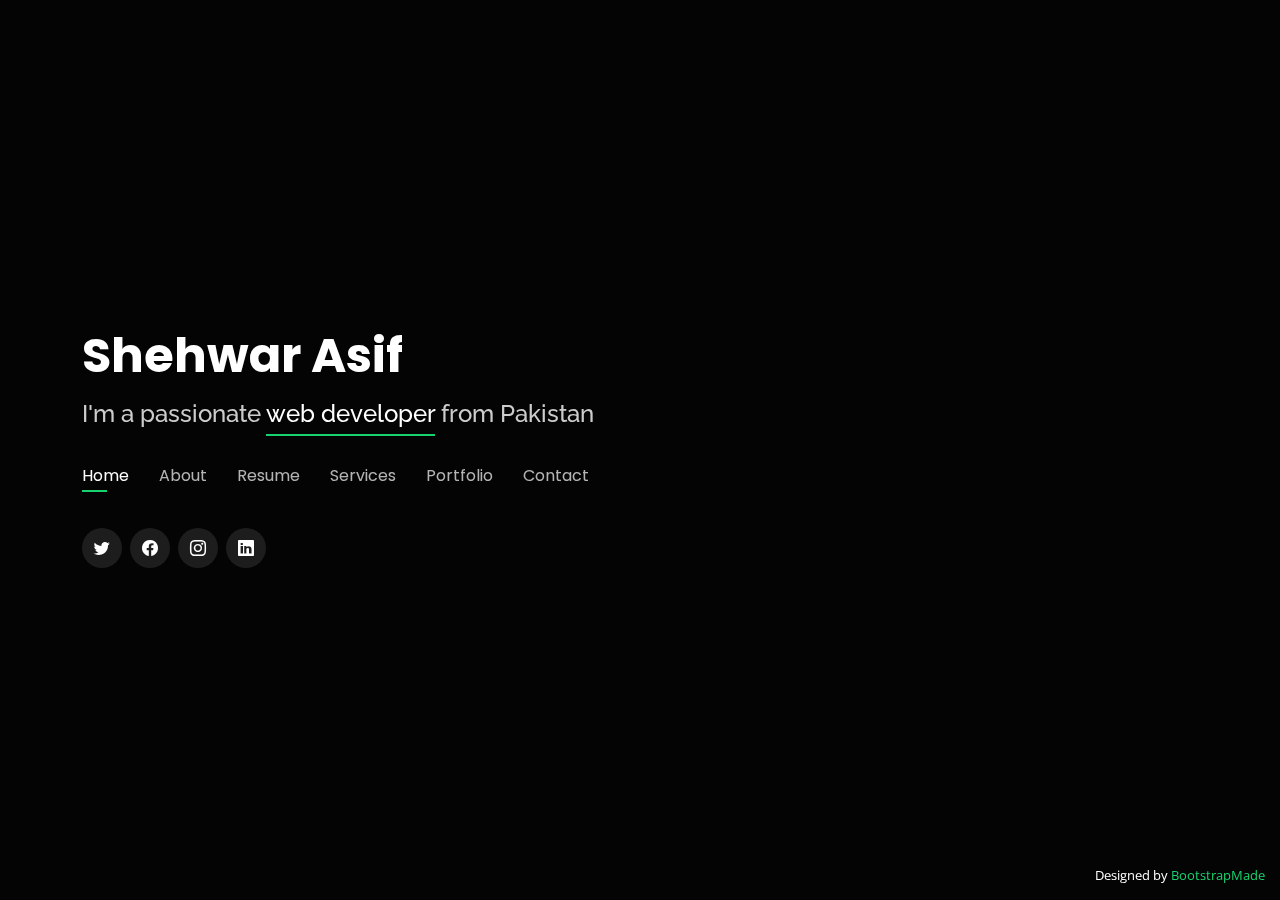
<file: z/index.html>
<!DOCTYPE html>
<html lang="en">

<head>
  <meta charset="utf-8">
  <meta content="width=device-width, initial-scale=1.0" name="viewport">

  <title>Shehwar Porfolio</title>
  <meta content="" name="description">
  <meta content="" name="keywords">

  <!-- Favicons -->
  <link href="assets/img/favicon.png" rel="icon">
  <link href="assets/img/apple-touch-icon.png" rel="apple-touch-icon">

  <!-- Google Fonts -->
  <link href="https://fonts.googleapis.com/css?family=Open+Sans:300,300i,400,400i,600,600i,700,700i|Raleway:300,300i,400,400i,500,500i,600,600i,700,700i|Poppins:300,300i,400,400i,500,500i,600,600i,700,700i" rel="stylesheet">

  <!-- Vendor CSS Files -->
  <link href="assets/vendor/bootstrap/css/bootstrap.min.css" rel="stylesheet">
  <link href="assets/vendor/bootstrap-icons/bootstrap-icons.css" rel="stylesheet">
  <link href="assets/vendor/boxicons/css/boxicons.min.css" rel="stylesheet">
  <link href="assets/vendor/glightbox/css/glightbox.min.css" rel="stylesheet">
  <link href="assets/vendor/remixicon/remixicon.css" rel="stylesheet">
  <link href="assets/vendor/swiper/swiper-bundle.min.css" rel="stylesheet">

  <!-- Template Main CSS File -->
  <link href="assets/css/style.css" rel="stylesheet">

  <!-- =======================================================
  * Template Name: Personal - v4.7.0
  * Template URL: https://bootstrapmade.com/personal-free-resume-bootstrap-template/
  * Author: BootstrapMade.com
  * License: https://bootstrapmade.com/license/
  ======================================================== -->
</head>

<body>

  <!-- ======= Header ======= -->
  <header id="header">
    <div class="container">

      <h1><a href="index.html">Shehwar Asif</a></h1>
      <!-- Uncomment below if you prefer to use an image logo -->
      <!-- <a href="index.html" class="mr-auto"><img src="assets/img/logo.png" alt="" class="img-fluid"></a> -->
      <h2>I'm a passionate <span>web developer</span> from Pakistan</h2>

      <nav id="navbar" class="navbar">
        <ul>
          <li><a class="nav-link active" href="#header">Home</a></li>
          <li><a class="nav-link" href="#about">About</a></li>
          <li><a class="nav-link" href="#resume">Resume</a></li>
          <li><a class="nav-link" href="#services">Services</a></li>
          <li><a class="nav-link" href="#portfolio">Portfolio</a></li>
          <li><a class="nav-link" href="#contact">Contact</a></li>
        </ul>
        <i class="bi bi-list mobile-nav-toggle"></i>
      </nav><!-- .navbar -->

      <div class="social-links">
        <a href="#" class="twitter"><i class="bi bi-twitter"></i></a>
        <a href="#" class="facebook"><i class="bi bi-facebook"></i></a>
        <a href="#" class="instagram"><i class="bi bi-instagram"></i></a>
        <a href="#" class="linkedin"><i class="bi bi-linkedin"></i></a>
      </div>

    </div>
  </header><!-- End Header -->

  <!-- ======= About Section ======= -->
  <section id="about" class="about">

    <!-- ======= About Me ======= -->
    <div class="about-me container">

      <div class="section-title">
        <h2>About</h2>
        <p>Learn more about me</p>
      </div>

      <div class="row">
        <div class="col-lg-4" data-aos="fade-right">
          <img src="assets/img/me.jpg" class="img-fluid" alt="">
        </div>
        <div class="col-lg-8 pt-4 pt-lg-0 content" data-aos="fade-left">
          <h3>UI/UX &amp; Graphic Designer</h3>
          <p class="fst-italic">
            Lorem ipsum dolor sit amet, consectetur adipiscing elit, sed do eiusmod tempor incididunt ut labore et dolore
            magna aliqua.
          </p>
          <div class="row">
            <div class="col-lg-6">
              <ul>
                <li><i class="bi bi-chevron-right"></i> <strong>Birthday:</strong> <span>1 May 1995</span></li>
                <li><i class="bi bi-chevron-right"></i> <strong>Website:</strong> <span>www.example.com</span></li>
                <li><i class="bi bi-chevron-right"></i> <strong>Phone:</strong> <span>+123 456 7890</span></li>
                <li><i class="bi bi-chevron-right"></i> <strong>City:</strong> <span>New York, USA</span></li>
              </ul>
            </div>
            <div class="col-lg-6">
              <ul>
                <li><i class="bi bi-chevron-right"></i> <strong>Age:</strong> <span>30</span></li>
                <li><i class="bi bi-chevron-right"></i> <strong>Degree:</strong> <span>Master</span></li>
                <li><i class="bi bi-chevron-right"></i> <strong>PhEmailone:</strong> <span>email@example.com</span></li>
                <li><i class="bi bi-chevron-right"></i> <strong>Freelance:</strong> <span>Available</span></li>
              </ul>
            </div>
          </div>
          <p>
            Officiis eligendi itaque labore et dolorum mollitia officiis optio vero. Quisquam sunt adipisci omnis et ut. Nulla accusantium dolor incidunt officia tempore. Et eius omnis.
            Cupiditate ut dicta maxime officiis quidem quia. Sed et consectetur qui quia repellendus itaque neque. Aliquid amet quidem ut quaerat cupiditate. Ab et eum qui repellendus omnis culpa magni laudantium dolores.
          </p>
        </div>
      </div>

    </div><!-- End About Me -->

    <!-- ======= Counts ======= -->
    <div class="counts container">

      <div class="row">

        <div class="col-lg-3 col-md-6">
          <div class="count-box">
            <i class="bi bi-emoji-smile"></i>
            <span data-purecounter-start="0" data-purecounter-end="232" data-purecounter-duration="1" class="purecounter"></span>
            <p>Happy Clients</p>
          </div>
        </div>

        <div class="col-lg-3 col-md-6 mt-5 mt-md-0">
          <div class="count-box">
            <i class="bi bi-journal-richtext"></i>
            <span data-purecounter-start="0" data-purecounter-end="521" data-purecounter-duration="1" class="purecounter"></span>
            <p>Projects</p>
          </div>
        </div>

        <div class="col-lg-3 col-md-6 mt-5 mt-lg-0">
          <div class="count-box">
            <i class="bi bi-headset"></i>
            <span data-purecounter-start="0" data-purecounter-end="1463" data-purecounter-duration="1" class="purecounter"></span>
            <p>Hours Of Support</p>
          </div>
        </div>

        <div class="col-lg-3 col-md-6 mt-5 mt-lg-0">
          <div class="count-box">
            <i class="bi bi-award"></i>
            <span data-purecounter-start="0" data-purecounter-end="24" data-purecounter-duration="1" class="purecounter"></span>
            <p>Awards</p>
          </div>
        </div>

      </div>

    </div><!-- End Counts -->

    <!-- ======= Skills  ======= -->
    <div class="skills container">

      <div class="section-title">
        <h2>Skills</h2>
      </div>

      <div class="row skills-content">

        <div class="col-lg-6">

          <div class="progress">
            <span class="skill">HTML <i class="val">100%</i></span>
            <div class="progress-bar-wrap">
              <div class="progress-bar" role="progressbar" aria-valuenow="100" aria-valuemin="0" aria-valuemax="100"></div>
            </div>
          </div>

          <div class="progress">
            <span class="skill">CSS <i class="val">90%</i></span>
            <div class="progress-bar-wrap">
              <div class="progress-bar" role="progressbar" aria-valuenow="90" aria-valuemin="0" aria-valuemax="100"></div>
            </div>
          </div>

          <div class="progress">
            <span class="skill">JavaScript <i class="val">75%</i></span>
            <div class="progress-bar-wrap">
              <div class="progress-bar" role="progressbar" aria-valuenow="75" aria-valuemin="0" aria-valuemax="100"></div>
            </div>
          </div>

        </div>

        <div class="col-lg-6">

          <div class="progress">
            <span class="skill">PHP <i class="val">80%</i></span>
            <div class="progress-bar-wrap">
              <div class="progress-bar" role="progressbar" aria-valuenow="80" aria-valuemin="0" aria-valuemax="100"></div>
            </div>
          </div>

          <div class="progress">
            <span class="skill">WordPress/CMS <i class="val">90%</i></span>
            <div class="progress-bar-wrap">
              <div class="progress-bar" role="progressbar" aria-valuenow="90" aria-valuemin="0" aria-valuemax="100"></div>
            </div>
          </div>

          <div class="progress">
            <span class="skill">Photoshop <i class="val">55%</i></span>
            <div class="progress-bar-wrap">
              <div class="progress-bar" role="progressbar" aria-valuenow="55" aria-valuemin="0" aria-valuemax="100"></div>
            </div>
          </div>

        </div>

      </div>

    </div><!-- End Skills -->

    <!-- ======= Interests ======= -->
    <div class="interests container">

      <div class="section-title">
        <h2>Interests</h2>
      </div>

      <div class="row">
        <div class="col-lg-3 col-md-4">
          <div class="icon-box">
            <i class="ri-store-line" style="color: #ffbb2c;"></i>
            <h3>Lorem Ipsum</h3>
          </div>
        </div>
        <div class="col-lg-3 col-md-4 mt-4 mt-md-0">
          <div class="icon-box">
            <i class="ri-bar-chart-box-line" style="color: #5578ff;"></i>
            <h3>Dolor Sitema</h3>
          </div>
        </div>
        <div class="col-lg-3 col-md-4 mt-4 mt-md-0">
          <div class="icon-box">
            <i class="ri-calendar-todo-line" style="color: #e80368;"></i>
            <h3>Sed perspiciatis</h3>
          </div>
        </div>
        <div class="col-lg-3 col-md-4 mt-4 mt-lg-0">
          <div class="icon-box">
            <i class="ri-paint-brush-line" style="color: #e361ff;"></i>
            <h3>Magni Dolores</h3>
          </div>
        </div>
        <div class="col-lg-3 col-md-4 mt-4">
          <div class="icon-box">
            <i class="ri-database-2-line" style="color: #47aeff;"></i>
            <h3>Nemo Enim</h3>
          </div>
        </div>
        <div class="col-lg-3 col-md-4 mt-4">
          <div class="icon-box">
            <i class="ri-gradienter-line" style="color: #ffa76e;"></i>
            <h3>Eiusmod Tempor</h3>
          </div>
        </div>
        <div class="col-lg-3 col-md-4 mt-4">
          <div class="icon-box">
            <i class="ri-file-list-3-line" style="color: #11dbcf;"></i>
            <h3>Midela Teren</h3>
          </div>
        </div>
        <div class="col-lg-3 col-md-4 mt-4">
          <div class="icon-box">
            <i class="ri-price-tag-2-line" style="color: #4233ff;"></i>
            <h3>Pira Neve</h3>
          </div>
        </div>
        <div class="col-lg-3 col-md-4 mt-4">
          <div class="icon-box">
            <i class="ri-anchor-line" style="color: #b2904f;"></i>
            <h3>Dirada Pack</h3>
          </div>
        </div>
        <div class="col-lg-3 col-md-4 mt-4">
          <div class="icon-box">
            <i class="ri-disc-line" style="color: #b20969;"></i>
            <h3>Moton Ideal</h3>
          </div>
        </div>
        <div class="col-lg-3 col-md-4 mt-4">
          <div class="icon-box">
            <i class="ri-base-station-line" style="color: #ff5828;"></i>
            <h3>Verdo Park</h3>
          </div>
        </div>
        <div class="col-lg-3 col-md-4 mt-4">
          <div class="icon-box">
            <i class="ri-fingerprint-line" style="color: #29cc61;"></i>
            <h3>Flavor Nivelanda</h3>
          </div>
        </div>
      </div>

    </div><!-- End Interests -->

    <!-- ======= Testimonials ======= -->
    <div class="testimonials container">

      <div class="section-title">
        <h2>Testimonials</h2>
      </div>

      <div class="testimonials-slider swiper" data-aos="fade-up" data-aos-delay="100">
        <div class="swiper-wrapper">

          <div class="swiper-slide">
            <div class="testimonial-item">
              <p>
                <i class="bx bxs-quote-alt-left quote-icon-left"></i>
                Proin iaculis purus consequat sem cure digni ssim donec porttitora entum suscipit rhoncus. Accusantium quam, ultricies eget id, aliquam eget nibh et. Maecen aliquam, risus at semper.
                <i class="bx bxs-quote-alt-right quote-icon-right"></i>
              </p>
              <img src="assets/img/testimonials/testimonials-1.jpg" class="testimonial-img" alt="">
              <h3>Saul Goodman</h3>
              <h4>Ceo &amp; Founder</h4>
            </div>
          </div><!-- End testimonial item -->

          <div class="swiper-slide">
            <div class="testimonial-item">
              <p>
                <i class="bx bxs-quote-alt-left quote-icon-left"></i>
                Export tempor illum tamen malis malis eram quae irure esse labore quem cillum quid cillum eram malis quorum velit fore eram velit sunt aliqua noster fugiat irure amet legam anim culpa.
                <i class="bx bxs-quote-alt-right quote-icon-right"></i>
              </p>
              <img src="assets/img/testimonials/testimonials-2.jpg" class="testimonial-img" alt="">
              <h3>Sara Wilsson</h3>
              <h4>Designer</h4>
            </div>
          </div><!-- End testimonial item -->

          <div class="swiper-slide">
            <div class="testimonial-item">
              <p>
                <i class="bx bxs-quote-alt-left quote-icon-left"></i>
                Enim nisi quem export duis labore cillum quae magna enim sint quorum nulla quem veniam duis minim tempor labore quem eram duis noster aute amet eram fore quis sint minim.
                <i class="bx bxs-quote-alt-right quote-icon-right"></i>
              </p>
              <img src="assets/img/testimonials/testimonials-3.jpg" class="testimonial-img" alt="">
              <h3>Jena Karlis</h3>
              <h4>Store Owner</h4>
            </div>
          </div><!-- End testimonial item -->

          <div class="swiper-slide">
            <div class="testimonial-item">
              <p>
                <i class="bx bxs-quote-alt-left quote-icon-left"></i>
                Fugiat enim eram quae cillum dolore dolor amet nulla culpa multos export minim fugiat minim velit minim dolor enim duis veniam ipsum anim magna sunt elit fore quem dolore labore illum veniam.
                <i class="bx bxs-quote-alt-right quote-icon-right"></i>
              </p>
              <img src="assets/img/testimonials/testimonials-4.jpg" class="testimonial-img" alt="">
              <h3>Matt Brandon</h3>
              <h4>Freelancer</h4>
            </div>
          </div><!-- End testimonial item -->

          <div class="swiper-slide">
            <div class="testimonial-item">
              <p>
                <i class="bx bxs-quote-alt-left quote-icon-left"></i>
                Quis quorum aliqua sint quem legam fore sunt eram irure aliqua veniam tempor noster veniam enim culpa labore duis sunt culpa nulla illum cillum fugiat legam esse veniam culpa fore nisi cillum quid.
                <i class="bx bxs-quote-alt-right quote-icon-right"></i>
              </p>
              <img src="assets/img/testimonials/testimonials-5.jpg" class="testimonial-img" alt="">
              <h3>John Larson</h3>
              <h4>Entrepreneur</h4>
            </div>
          </div><!-- End testimonial item -->

        </div>
        <div class="swiper-pagination"></div>
      </div>

      <div class="owl-carousel testimonials-carousel">

      </div>

    </div><!-- End Testimonials  -->

  </section><!-- End About Section -->

  <!-- ======= Resume Section ======= -->
  <section id="resume" class="resume">
    <div class="container">

      <div class="section-title">
        <h2>Resume</h2>
        <p>Check My Resume</p>
      </div>

      <div class="row">
        <div class="col-lg-6">
          <h3 class="resume-title">Sumary</h3>
          <div class="resume-item pb-0">
            <h4>Alice Barkley</h4>
            <p><em>Innovative and deadline-driven Graphic Designer with 3+ years of experience designing and developing user-centered digital/print marketing material from initial concept to final, polished deliverable.</em></p>
            <p>
            <ul>
              <li>Portland par 127,Orlando, FL</li>
              <li>(123) 456-7891</li>
              <li>alice.barkley@example.com</li>
            </ul>
            </p>
          </div>

          <h3 class="resume-title">Education</h3>
          <div class="resume-item">
            <h4>Master of Fine Arts &amp; Graphic Design</h4>
            <h5>2015 - 2016</h5>
            <p><em>Rochester Institute of Technology, Rochester, NY</em></p>
            <p>Qui deserunt veniam. Et sed aliquam labore tempore sed quisquam iusto autem sit. Ea vero voluptatum qui ut dignissimos deleniti nerada porti sand markend</p>
          </div>
          <div class="resume-item">
            <h4>Bachelor of Fine Arts &amp; Graphic Design</h4>
            <h5>2010 - 2014</h5>
            <p><em>Rochester Institute of Technology, Rochester, NY</em></p>
            <p>Quia nobis sequi est occaecati aut. Repudiandae et iusto quae reiciendis et quis Eius vel ratione eius unde vitae rerum voluptates asperiores voluptatem Earum molestiae consequatur neque etlon sader mart dila</p>
          </div>
        </div>
        <div class="col-lg-6">
          <h3 class="resume-title">Professional Experience</h3>
          <div class="resume-item">
            <h4>Senior graphic design specialist</h4>
            <h5>2019 - Present</h5>
            <p><em>Experion, New York, NY </em></p>
            <p>
            <ul>
              <li>Lead in the design, development, and implementation of the graphic, layout, and production communication materials</li>
              <li>Delegate tasks to the 7 members of the design team and provide counsel on all aspects of the project. </li>
              <li>Supervise the assessment of all graphic materials in order to ensure quality and accuracy of the design</li>
              <li>Oversee the efficient use of production project budgets ranging from $2,000 - $25,000</li>
            </ul>
            </p>
          </div>
          <div class="resume-item">
            <h4>Graphic design specialist</h4>
            <h5>2017 - 2018</h5>
            <p><em>Stepping Stone Advertising, New York, NY</em></p>
            <p>
            <ul>
              <li>Developed numerous marketing programs (logos, brochures,infographics, presentations, and advertisements).</li>
              <li>Managed up to 5 projects or tasks at a given time while under pressure</li>
              <li>Recommended and consulted with clients on the most appropriate graphic design</li>
              <li>Created 4+ design presentations and proposals a month for clients and account managers</li>
            </ul>
            </p>
          </div>
        </div>
      </div>

    </div>
  </section><!-- End Resume Section -->

  <!-- ======= Services Section ======= -->
  <section id="services" class="services">
    <div class="container">

      <div class="section-title">
        <h2>Services</h2>
        <p>My Services</p>
      </div>

      <div class="row">
        <div class="col-lg-4 col-md-6 d-flex align-items-stretch">
          <div class="icon-box">
            <div class="icon"><i class="bx bxl-dribbble"></i></div>
            <h4><a href="">Lorem Ipsum</a></h4>
            <p>Voluptatum deleniti atque corrupti quos dolores et quas molestias excepturi</p>
          </div>
        </div>

        <div class="col-lg-4 col-md-6 d-flex align-items-stretch mt-4 mt-md-0">
          <div class="icon-box">
            <div class="icon"><i class="bx bx-file"></i></div>
            <h4><a href="">Sed ut perspiciatis</a></h4>
            <p>Duis aute irure dolor in reprehenderit in voluptate velit esse cillum dolore</p>
          </div>
        </div>

        <div class="col-lg-4 col-md-6 d-flex align-items-stretch mt-4 mt-lg-0">
          <div class="icon-box">
            <div class="icon"><i class="bx bx-tachometer"></i></div>
            <h4><a href="">Magni Dolores</a></h4>
            <p>Excepteur sint occaecat cupidatat non proident, sunt in culpa qui officia</p>
          </div>
        </div>

        <div class="col-lg-4 col-md-6 d-flex align-items-stretch mt-4">
          <div class="icon-box">
            <div class="icon"><i class="bx bx-world"></i></div>
            <h4><a href="">Nemo Enim</a></h4>
            <p>At vero eos et accusamus et iusto odio dignissimos ducimus qui blanditiis</p>
          </div>
        </div>

        <div class="col-lg-4 col-md-6 d-flex align-items-stretch mt-4">
          <div class="icon-box">
            <div class="icon"><i class="bx bx-slideshow"></i></div>
            <h4><a href="">Dele cardo</a></h4>
            <p>Quis consequatur saepe eligendi voluptatem consequatur dolor consequuntur</p>
          </div>
        </div>

        <div class="col-lg-4 col-md-6 d-flex align-items-stretch mt-4">
          <div class="icon-box">
            <div class="icon"><i class="bx bx-arch"></i></div>
            <h4><a href="">Divera don</a></h4>
            <p>Modi nostrum vel laborum. Porro fugit error sit minus sapiente sit aspernatur</p>
          </div>
        </div>

      </div>

    </div>
  </section><!-- End Services Section -->

  <!-- ======= Portfolio Section ======= -->
  <section id="portfolio" class="portfolio">
    <div class="container">

      <div class="section-title">
        <h2>Portfolio</h2>
        <p>My Works</p>
      </div>

      <div class="row">
        <div class="col-lg-12 d-flex justify-content-center">
          <ul id="portfolio-flters">
            <li data-filter="*" class="filter-active">All</li>
            <li data-filter=".filter-app">App</li>
            <li data-filter=".filter-card">Card</li>
            <li data-filter=".filter-web">Web</li>
          </ul>
        </div>
      </div>

      <div class="row portfolio-container">

        <div class="col-lg-4 col-md-6 portfolio-item filter-app">
          <div class="portfolio-wrap">
            <img src="assets/img/portfolio/portfolio-1.jpg" class="img-fluid" alt="">
            <div class="portfolio-info">
              <h4>App 1</h4>
              <p>App</p>
              <div class="portfolio-links">
                <a href="assets/img/portfolio/portfolio-1.jpg" data-gallery="portfolioGallery" class="portfolio-lightbox" title="App 1"><i class="bx bx-plus"></i></a>
                <a href="portfolio-details.html" data-gallery="portfolioDetailsGallery" data-glightbox="type: external" class="portfolio-details-lightbox" title="Portfolio Details"><i class="bx bx-link"></i></a>
              </div>
            </div>
          </div>
        </div>

        <div class="col-lg-4 col-md-6 portfolio-item filter-web">
          <div class="portfolio-wrap">
            <img src="assets/img/portfolio/portfolio-2.jpg" class="img-fluid" alt="">
            <div class="portfolio-info">
              <h4>Web 3</h4>
              <p>Web</p>
              <div class="portfolio-links">
                <a href="assets/img/portfolio/portfolio-2.jpg" data-gallery="portfolioGallery" class="portfolio-lightbox" title="Web 3"><i class="bx bx-plus"></i></a>
                <a href="portfolio-details.html" data-gallery="portfolioDetailsGallery" data-glightbox="type: external" class="portfolio-details-lightbox" title="Portfolio Details"><i class="bx bx-link"></i></a>
              </div>
            </div>
          </div>
        </div>

        <div class="col-lg-4 col-md-6 portfolio-item filter-app">
          <div class="portfolio-wrap">
            <img src="assets/img/portfolio/portfolio-3.jpg" class="img-fluid" alt="">
            <div class="portfolio-info">
              <h4>App 2</h4>
              <p>App</p>
              <div class="portfolio-links">
                <a href="assets/img/portfolio/portfolio-3.jpg" data-gallery="portfolioGallery" class="portfolio-lightbox" title="App 2"><i class="bx bx-plus"></i></a>
                <a href="portfolio-details.html" data-gallery="portfolioDetailsGallery" data-glightbox="type: external" class="portfolio-details-lightbox" title="Portfolio Details"><i class="bx bx-link"></i></a>
              </div>
            </div>
          </div>
        </div>

        <div class="col-lg-4 col-md-6 portfolio-item filter-card">
          <div class="portfolio-wrap">
            <img src="assets/img/portfolio/portfolio-4.jpg" class="img-fluid" alt="">
            <div class="portfolio-info">
              <h4>Card 2</h4>
              <p>Card</p>
              <div class="portfolio-links">
                <a href="assets/img/portfolio/portfolio-4.jpg" data-gallery="portfolioGallery" class="portfolio-lightbox" title="Card 2"><i class="bx bx-plus"></i></a>
                <a href="portfolio-details.html" data-gallery="portfolioDetailsGallery" data-glightbox="type: external" class="portfolio-details-lightbox" title="Portfolio Details"><i class="bx bx-link"></i></a>
              </div>
            </div>
          </div>
        </div>

        <div class="col-lg-4 col-md-6 portfolio-item filter-web">
          <div class="portfolio-wrap">
            <img src="assets/img/portfolio/portfolio-5.jpg" class="img-fluid" alt="">
            <div class="portfolio-info">
              <h4>Web 2</h4>
              <p>Web</p>
              <div class="portfolio-links">
                <a href="assets/img/portfolio/portfolio-5.jpg" data-gallery="portfolioGallery" class="portfolio-lightbox" title="Web 2"><i class="bx bx-plus"></i></a>
                <a href="portfolio-details.html" data-gallery="portfolioDetailsGallery" data-glightbox="type: external" class="portfolio-details-lightbox" title="Portfolio Details"><i class="bx bx-link"></i></a>
              </div>
            </div>
          </div>
        </div>

        <div class="col-lg-4 col-md-6 portfolio-item filter-app">
          <div class="portfolio-wrap">
            <img src="assets/img/portfolio/portfolio-6.jpg" class="img-fluid" alt="">
            <div class="portfolio-info">
              <h4>App 3</h4>
              <p>App</p>
              <div class="portfolio-links">
                <a href="assets/img/portfolio/portfolio-6.jpg" data-gallery="portfolioGallery" class="portfolio-lightbox" title="App 3"><i class="bx bx-plus"></i></a>
                <a href="portfolio-details.html" data-gallery="portfolioDetailsGallery" data-glightbox="type: external" class="portfolio-details-lightbox" title="Portfolio Details"><i class="bx bx-link"></i></a>
              </div>
            </div>
          </div>
        </div>

        <div class="col-lg-4 col-md-6 portfolio-item filter-card">
          <div class="portfolio-wrap">
            <img src="assets/img/portfolio/portfolio-7.jpg" class="img-fluid" alt="">
            <div class="portfolio-info">
              <h4>Card 1</h4>
              <p>Card</p>
              <div class="portfolio-links">
                <a href="assets/img/portfolio/portfolio-7.jpg" data-gallery="portfolioGallery" class="portfolio-lightbox" title="Card 1"><i class="bx bx-plus"></i></a>
                <a href="portfolio-details.html" data-gallery="portfolioDetailsGallery" data-glightbox="type: external" class="portfolio-details-lightbox" title="Portfolio Details"><i class="bx bx-link"></i></a>
              </div>
            </div>
          </div>
        </div>

        <div class="col-lg-4 col-md-6 portfolio-item filter-card">
          <div class="portfolio-wrap">
            <img src="assets/img/portfolio/portfolio-8.jpg" class="img-fluid" alt="">
            <div class="portfolio-info">
              <h4>Card 3</h4>
              <p>Card</p>
              <div class="portfolio-links">
                <a href="assets/img/portfolio/portfolio-8.jpg" data-gallery="portfolioGallery" class="portfolio-lightbox" title="Card 3"><i class="bx bx-plus"></i></a>
                <a href="portfolio-details.html" data-gallery="portfolioDetailsGallery" data-glightbox="type: external" class="portfolio-details-lightbox" title="Portfolio Details"><i class="bx bx-link"></i></a>
              </div>
            </div>
          </div>
        </div>

        <div class="col-lg-4 col-md-6 portfolio-item filter-web">
          <div class="portfolio-wrap">
            <img src="assets/img/portfolio/portfolio-9.jpg" class="img-fluid" alt="">
            <div class="portfolio-info">
              <h4>Web 3</h4>
              <p>Web</p>
              <div class="portfolio-links">
                <a href="assets/img/portfolio/portfolio-9.jpg" data-gallery="portfolioGallery" class="portfolio-lightbox" title="Web 3"><i class="bx bx-plus"></i></a>
                <a href="portfolio-details.html" data-gallery="portfolioDetailsGallery" data-glightbox="type: external" class="portfolio-details-lightbox" title="Portfolio Details"><i class="bx bx-link"></i></a>
              </div>
            </div>
          </div>
        </div>

      </div>

    </div>
  </section><!-- End Portfolio Section -->

  <!-- ======= Contact Section ======= -->
  <section id="contact" class="contact">
    <div class="container">

      <div class="section-title">
        <h2>Contact</h2>
        <p>Contact Me</p>
      </div>

      <div class="row mt-2">

        <div class="col-md-6 d-flex align-items-stretch">
          <div class="info-box">
            <i class="bx bx-map"></i>
            <h3>My Address</h3>
            <p>A108 Adam Street, New York, NY 535022</p>
          </div>
        </div>

        <div class="col-md-6 mt-4 mt-md-0 d-flex align-items-stretch">
          <div class="info-box">
            <i class="bx bx-share-alt"></i>
            <h3>Social Profiles</h3>
            <div class="social-links">
              <a href="#" class="twitter"><i class="bi bi-twitter"></i></a>
              <a href="#" class="facebook"><i class="bi bi-facebook"></i></a>
              <a href="#" class="instagram"><i class="bi bi-instagram"></i></a>
              <a href="#" class="google-plus"><i class="bi bi-skype"></i></a>
              <a href="#" class="linkedin"><i class="bi bi-linkedin"></i></a>
            </div>
          </div>
        </div>

        <div class="col-md-6 mt-4 d-flex align-items-stretch">
          <div class="info-box">
            <i class="bx bx-envelope"></i>
            <h3>Email Me</h3>
            <p>contact@example.com</p>
          </div>
        </div>
        <div class="col-md-6 mt-4 d-flex align-items-stretch">
          <div class="info-box">
            <i class="bx bx-phone-call"></i>
            <h3>Call Me</h3>
            <p>+1 5589 55488 55</p>
          </div>
        </div>
      </div>

      <form action="forms/contact.php" method="post" role="form" class="php-email-form mt-4">
        <div class="row">
          <div class="col-md-6 form-group">
            <input type="text" name="name" class="form-control" id="name" placeholder="Your Name" required>
          </div>
          <div class="col-md-6 form-group mt-3 mt-md-0">
            <input type="email" class="form-control" name="email" id="email" placeholder="Your Email" required>
          </div>
        </div>
        <div class="form-group mt-3">
          <input type="text" class="form-control" name="subject" id="subject" placeholder="Subject" required>
        </div>
        <div class="form-group mt-3">
          <textarea class="form-control" name="message" rows="5" placeholder="Message" required></textarea>
        </div>
        <div class="my-3">
          <div class="loading">Loading</div>
          <div class="error-message"></div>
          <div class="sent-message">Your message has been sent. Thank you!</div>
        </div>
        <div class="text-center"><button type="submit">Send Message</button></div>
      </form>

    </div>
  </section><!-- End Contact Section -->

  <div class="credits">
    <!-- All the links in the footer should remain intact. -->
    <!-- You can delete the links only if you purchased the pro version. -->
    <!-- Licensing information: https://bootstrapmade.com/license/ -->
    <!-- Purchase the pro version with working PHP/AJAX contact form: https://bootstrapmade.com/personal-free-resume-bootstrap-template/ -->
    Designed by <a href="https://bootstrapmade.com/">BootstrapMade</a>
  </div>

  <!-- Vendor JS Files -->
  <script src="assets/vendor/purecounter/purecounter.js"></script>
  <script src="assets/vendor/bootstrap/js/bootstrap.bundle.min.js"></script>
  <script src="assets/vendor/glightbox/js/glightbox.min.js"></script>
  <script src="assets/vendor/isotope-layout/isotope.pkgd.min.js"></script>
  <script src="assets/vendor/swiper/swiper-bundle.min.js"></script>
  <script src="assets/vendor/waypoints/noframework.waypoints.js"></script>
  <script src="assets/vendor/php-email-form/validate.js"></script>

  <!-- Template Main JS File -->
  <script src="assets/js/main.js"></script>

</body>

</html>
</file>
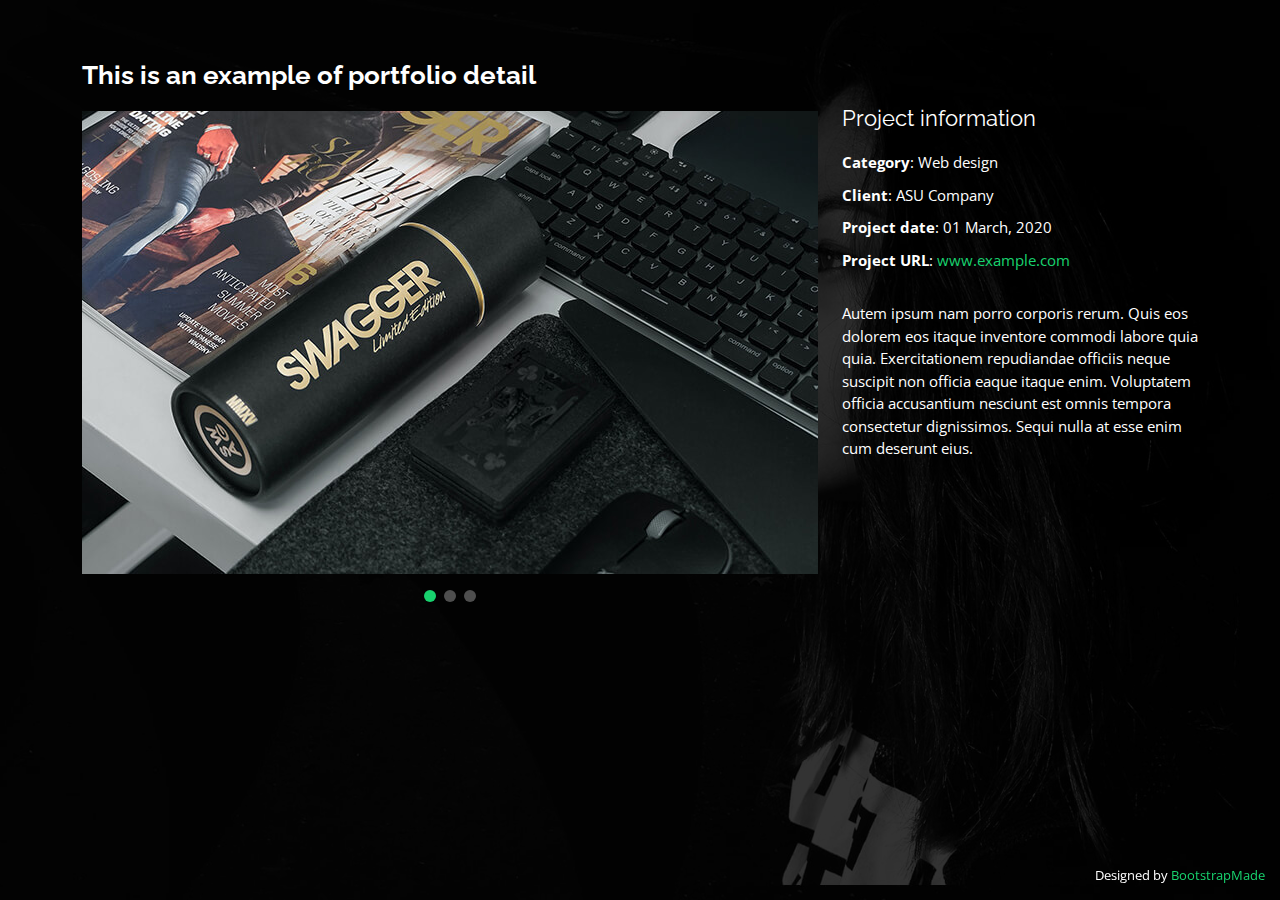
<file: portfolio-details.html>
<!DOCTYPE html>
<html lang="en">

<head>
  <meta charset="utf-8">
  <meta content="width=device-width, initial-scale=1.0" name="viewport">

  <title>Portfolio Details - Personal Bootstrap Template</title>
  <meta content="" name="description">
  <meta content="" name="keywords">

  <!-- Favicons -->
  <link href="assets/img/favicon.png" rel="icon">
  <link href="assets/img/apple-touch-icon.png" rel="apple-touch-icon">

  <!-- Google Fonts -->
  <link href="https://fonts.googleapis.com/css?family=Open+Sans:300,300i,400,400i,600,600i,700,700i|Raleway:300,300i,400,400i,500,500i,600,600i,700,700i|Poppins:300,300i,400,400i,500,500i,600,600i,700,700i" rel="stylesheet">

  <!-- Vendor CSS Files -->
  <link href="assets/vendor/bootstrap/css/bootstrap.min.css" rel="stylesheet">
  <link href="assets/vendor/bootstrap-icons/bootstrap-icons.css" rel="stylesheet">
  <link href="assets/vendor/boxicons/css/boxicons.min.css" rel="stylesheet">
  <link href="assets/vendor/glightbox/css/glightbox.min.css" rel="stylesheet">
  <link href="assets/vendor/remixicon/remixicon.css" rel="stylesheet">
  <link href="assets/vendor/swiper/swiper-bundle.min.css" rel="stylesheet">

  <!-- Template Main CSS File -->
  <link href="assets/css/style.css" rel="stylesheet">

  <!-- =======================================================
  * Template Name: Personal - v4.7.0
  * Template URL: https://bootstrapmade.com/personal-free-resume-bootstrap-template/
  * Author: BootstrapMade.com
  * License: https://bootstrapmade.com/license/
  ======================================================== -->
</head>

<body>

  <main id="main">

    <!-- ======= Portfolio Details ======= -->
    <div id="portfolio-details" class="portfolio-details">
      <div class="container">

        <div class="row">

          <div class="col-lg-8">
            <h2 class="portfolio-title">This is an example of portfolio detail</h2>

            <div class="portfolio-details-slider swiper">
              <div class="swiper-wrapper align-items-center">

                <div class="swiper-slide">
                  <img src="assets/img/portfolio/portfolio-details-1.jpg" alt="">
                </div>

                <div class="swiper-slide">
                  <img src="assets/img/portfolio/portfolio-details-2.jpg" alt="">
                </div>

                <div class="swiper-slide">
                  <img src="assets/img/portfolio/portfolio-details-3.jpg" alt="">
                </div>

              </div>
              <div class="swiper-pagination"></div>
            </div>

          </div>

          <div class="col-lg-4 portfolio-info">
            <h3>Project information</h3>
            <ul>
              <li><strong>Category</strong>: Web design</li>
              <li><strong>Client</strong>: ASU Company</li>
              <li><strong>Project date</strong>: 01 March, 2020</li>
              <li><strong>Project URL</strong>: <a href="#">www.example.com</a></li>
            </ul>

            <p>
              Autem ipsum nam porro corporis rerum. Quis eos dolorem eos itaque inventore commodi labore quia quia. Exercitationem repudiandae officiis neque suscipit non officia eaque itaque enim. Voluptatem officia accusantium nesciunt est omnis tempora consectetur dignissimos. Sequi nulla at esse enim cum deserunt eius.
            </p>
          </div>

        </div>

      </div>
    </div><!-- End Portfolio Details -->

  </main><!-- End #main -->

  <div class="credits">
    <!-- All the links in the footer should remain intact. -->
    <!-- You can delete the links only if you purchased the pro version. -->
    <!-- Licensing information: https://bootstrapmade.com/license/ -->
    <!-- Purchase the pro version with working PHP/AJAX contact form: https://bootstrapmade.com/personal-free-resume-bootstrap-template/ -->
    Designed by <a href="https://bootstrapmade.com/">BootstrapMade</a>
  </div>

  <!-- Vendor JS Files -->
  <script src="assets/vendor/purecounter/purecounter.js"></script>
  <script src="assets/vendor/bootstrap/js/bootstrap.bundle.min.js"></script>
  <script src="assets/vendor/glightbox/js/glightbox.min.js"></script>
  <script src="assets/vendor/isotope-layout/isotope.pkgd.min.js"></script>
  <script src="assets/vendor/swiper/swiper-bundle.min.js"></script>
  <script src="assets/vendor/waypoints/noframework.waypoints.js"></script>
  <script src="assets/vendor/php-email-form/validate.js"></script>

  <!-- Template Main JS File -->
  <script src="assets/js/main.js"></script>

</body>

</html>
</file>
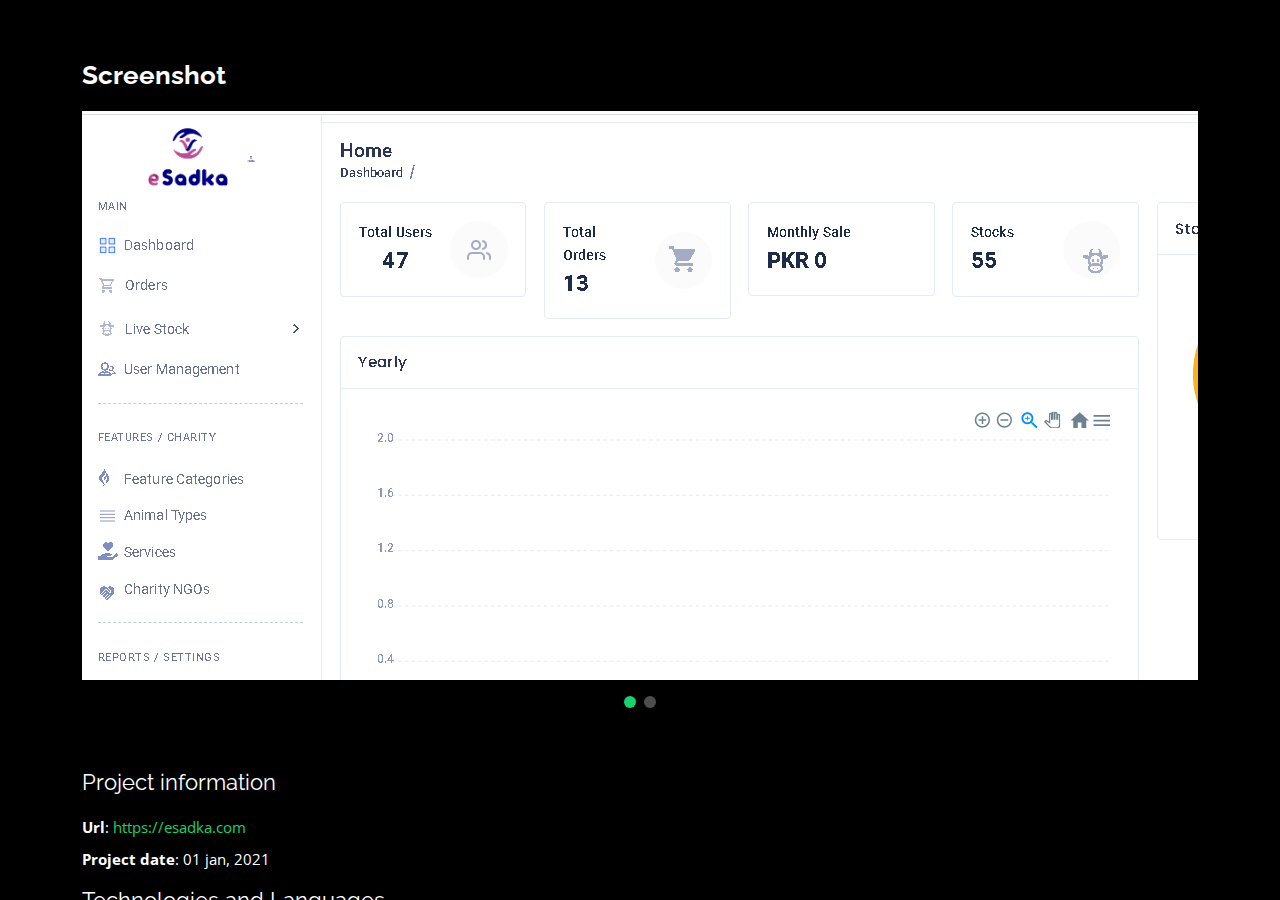
<file: z/esadka.html>
<!DOCTYPE html>
<html lang="en">

<head>
  <meta charset="utf-8">
  <meta content="width=device-width, initial-scale=1.0" name="viewport">

  <title>eSadka</title>
  <meta content="" name="description">
  <meta content="" name="keywords">

  <!-- Favicons -->
  <link rel="apple-touch-icon" sizes="180x180" href="assets/img/favicons/apple-touch-icon.png">
  <link rel="icon" type="image/png" sizes="32x32" href="assets/img/favicons/favicon-32x32.png">
  <link rel="icon" type="image/png" sizes="16x16" href="assets/img/favicons/favicon-16x16.png">
 

  <!-- Google Fonts -->
  <link href="https://fonts.googleapis.com/css?family=Open+Sans:300,300i,400,400i,600,600i,700,700i|Raleway:300,300i,400,400i,500,500i,600,600i,700,700i|Poppins:300,300i,400,400i,500,500i,600,600i,700,700i" rel="stylesheet">

  <!-- Vendor CSS Files -->
  <link href="assets/vendor/bootstrap/css/bootstrap.min.css" rel="stylesheet">
  <link href="assets/vendor/bootstrap-icons/bootstrap-icons.css" rel="stylesheet">
  <link href="assets/vendor/boxicons/css/boxicons.min.css" rel="stylesheet">
  <link href="assets/vendor/glightbox/css/glightbox.min.css" rel="stylesheet">
  <link href="assets/vendor/remixicon/remixicon.css" rel="stylesheet">
  <link href="assets/vendor/swiper/swiper-bundle.min.css" rel="stylesheet">

  <!-- Template Main CSS File -->
  <link href="assets/css/style.css" rel="stylesheet">

  <!-- =======================================================
  * Template Name: Personal - v4.7.0
  * Template URL: https://bootstrapmade.com/personal-free-resume-bootstrap-template/
  * Author: BootstrapMade.com
  * License: https://bootstrapmade.com/license/
  ======================================================== -->
</head>

<body>

  <main id="main">

    <!-- ======= Portfolio Details ======= -->
    <div id="portfolio-details" class="portfolio-details">
      <div class="container">

        <div class="row">

          <div class="col-lg-12">
            <h2 class="portfolio-title">Screenshot</h2>

            <div class="portfolio-details-slider swiper">
              <div class="swiper-wrapper align-items-center">

              
                <div class="swiper-slide">
                  <img src="assets/img/portfolio/esadka.PNG" alt="">
                </div>
                <div class="swiper-slide">
                  <img src="assets/img/portfolio/esadka1.PNG" alt="">
                </div>
               
               
               


               

              </div>
              <div class="swiper-pagination"></div>
            </div>

          </div>

        

        </div>
        <div class="row">
          <div class="col-lg-4 portfolio-info">
            <h3>Project information</h3>
            <ul>

              <li><strong>Url</strong>: <a href="https://esadka.com">https://esadka.com</a></li>
              <li><strong>Project date</strong>: 01 jan, 2021</li>
          
            </ul>
            <h3>Technologies and Languages</h3>
            <ul>
              <li><strong>Laravel , Livewire , Bootstrap , Ajax , jquery</strong></li>
             
          
            </ul>
          </div>
        </div>

      </div>
    </div><!-- End Portfolio Details -->

  </main><!-- End #main -->

 

  <!-- Vendor JS Files -->
  <script src="assets/vendor/purecounter/purecounter.js"></script>
  <script src="assets/vendor/bootstrap/js/bootstrap.bundle.min.js"></script>
  <script src="assets/vendor/glightbox/js/glightbox.min.js"></script>
  <script src="assets/vendor/isotope-layout/isotope.pkgd.min.js"></script>
  <script src="assets/vendor/swiper/swiper-bundle.min.js"></script>
  <script src="assets/vendor/waypoints/noframework.waypoints.js"></script>
  <script src="assets/vendor/php-email-form/validate.js"></script>

  <!-- Template Main JS File -->
  <script src="assets/js/main.js"></script>

</body>

</html>
</file>
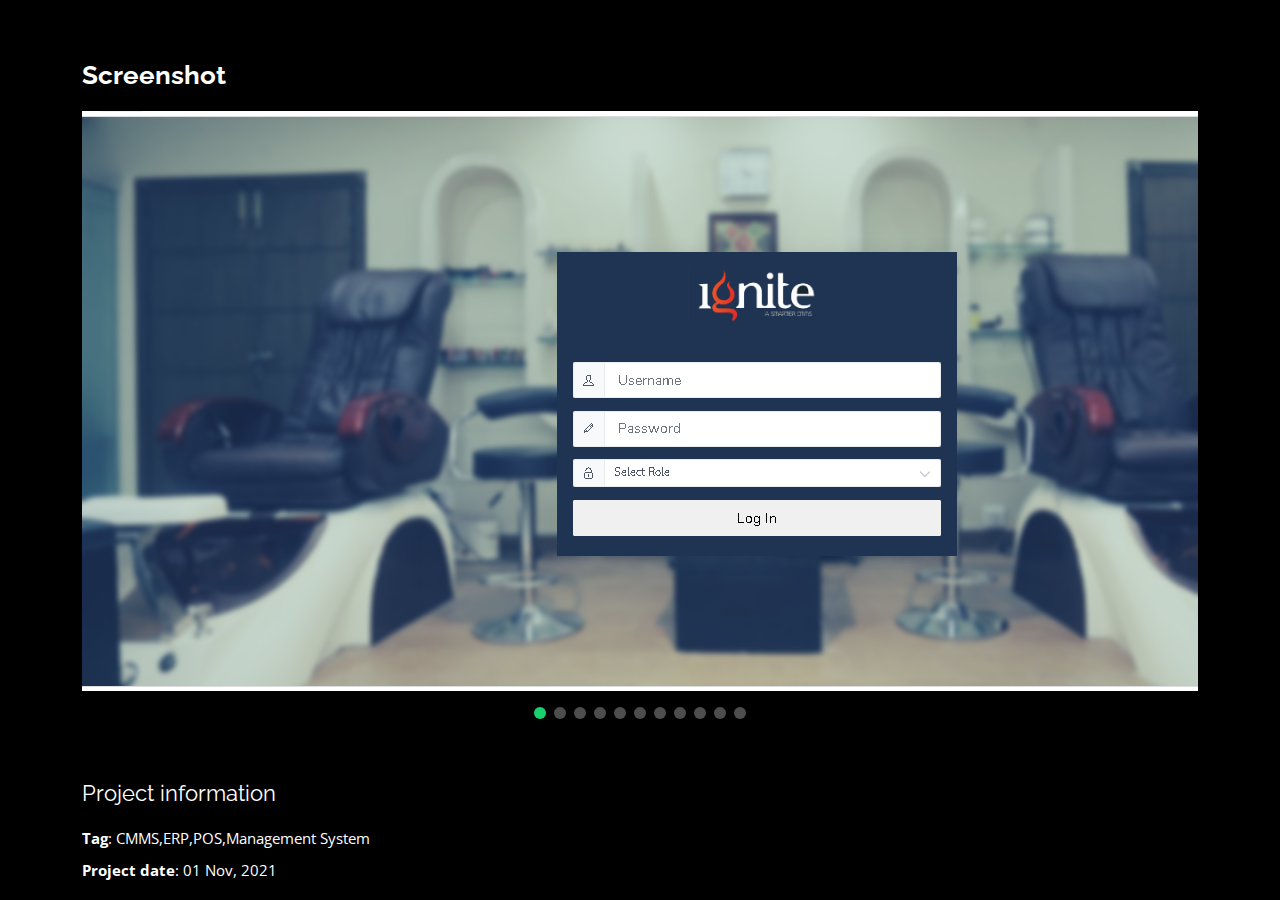
<file: z/ignite.html>
<!DOCTYPE html>
<html lang="en">

<head>
  <meta charset="utf-8">
  <meta content="width=device-width, initial-scale=1.0" name="viewport">

  <title>Ignite</title>
  <meta content="" name="description">
  <meta content="" name="keywords">

  <!-- Favicons -->
  <link rel="apple-touch-icon" sizes="180x180" href="assets/img/favicons/apple-touch-icon.png">
  <link rel="icon" type="image/png" sizes="32x32" href="assets/img/favicons/favicon-32x32.png">
  <link rel="icon" type="image/png" sizes="16x16" href="assets/img/favicons/favicon-16x16.png">
 

  <!-- Google Fonts -->
  <link href="https://fonts.googleapis.com/css?family=Open+Sans:300,300i,400,400i,600,600i,700,700i|Raleway:300,300i,400,400i,500,500i,600,600i,700,700i|Poppins:300,300i,400,400i,500,500i,600,600i,700,700i" rel="stylesheet">

  <!-- Vendor CSS Files -->
  <link href="assets/vendor/bootstrap/css/bootstrap.min.css" rel="stylesheet">
  <link href="assets/vendor/bootstrap-icons/bootstrap-icons.css" rel="stylesheet">
  <link href="assets/vendor/boxicons/css/boxicons.min.css" rel="stylesheet">
  <link href="assets/vendor/glightbox/css/glightbox.min.css" rel="stylesheet">
  <link href="assets/vendor/remixicon/remixicon.css" rel="stylesheet">
  <link href="assets/vendor/swiper/swiper-bundle.min.css" rel="stylesheet">

  <!-- Template Main CSS File -->
  <link href="assets/css/style.css" rel="stylesheet">

  <!-- =======================================================
  * Template Name: Personal - v4.7.0
  * Template URL: https://bootstrapmade.com/personal-free-resume-bootstrap-template/
  * Author: BootstrapMade.com
  * License: https://bootstrapmade.com/license/
  ======================================================== -->
</head>

<body>

  <main id="main">

    <!-- ======= Portfolio Details ======= -->
    <div id="portfolio-details" class="portfolio-details">
      <div class="container">

        <div class="row">

          <div class="col-lg-12">
            <h2 class="portfolio-title">Screenshot</h2>

            <div class="portfolio-details-slider swiper">
              <div class="swiper-wrapper align-items-center">

              
                <div class="swiper-slide">
                  <img src="assets/img/portfolio/ignite.PNG" alt="">
                </div>
                <div class="swiper-slide">
                  <img src="assets/img/portfolio/ignite1.PNG" alt="">
                </div>
                <div class="swiper-slide">
                  <img src="assets/img/portfolio/ignite2.PNG" alt="">
                </div>
                <div class="swiper-slide">
                  <img src="assets/img/portfolio/ignite3.PNG" alt="">
                </div>
                <div class="swiper-slide">
                  <img src="assets/img/portfolio/ignite4.PNG" alt="">
                </div>
                <div class="swiper-slide">
                  <img src="assets/img/portfolio/ignite5.PNG" alt="">
                </div>
                <div class="swiper-slide">
                  <img src="assets/img/portfolio/ignite6.PNG" alt="">
                </div>
                <div class="swiper-slide">
                  <img src="assets/img/portfolio/ignite7.PNG" alt="">
                </div>
                <div class="swiper-slide">
                  <img src="assets/img/portfolio/ignite8.PNG" alt="">
                </div>
                <div class="swiper-slide">
                  <img src="assets/img/portfolio/ignite9.PNG" alt="">
                </div>
                <div class="swiper-slide">
                  <img src="assets/img/portfolio/ignite10.PNG" alt="">
                </div>
               


               

              </div>
              <div class="swiper-pagination"></div>
            </div>

          </div>

        

        </div>
        <div class="row">
          <div class="col-lg-4 portfolio-info">
            <h3>Project information</h3>
            <ul>
              <li><strong>Tag</strong>: CMMS,ERP,POS,Management System</li>
              <li><strong>Project date</strong>: 01 Nov, 2021</li>
          
            </ul>
            <h3>Technologies and Languages</h3>
            <ul>
              <li><strong>Laravel , Bootstrap , Ajax , jquery</strong></li>
             
          
            </ul>
          
          </div>
        </div>

      </div>
    </div><!-- End Portfolio Details -->

  </main><!-- End #main -->

 

  <!-- Vendor JS Files -->
  <script src="assets/vendor/purecounter/purecounter.js"></script>
  <script src="assets/vendor/bootstrap/js/bootstrap.bundle.min.js"></script>
  <script src="assets/vendor/glightbox/js/glightbox.min.js"></script>
  <script src="assets/vendor/isotope-layout/isotope.pkgd.min.js"></script>
  <script src="assets/vendor/swiper/swiper-bundle.min.js"></script>
  <script src="assets/vendor/waypoints/noframework.waypoints.js"></script>
  <script src="assets/vendor/php-email-form/validate.js"></script>

  <!-- Template Main JS File -->
  <script src="assets/js/main.js"></script>

</body>

</html>
</file>
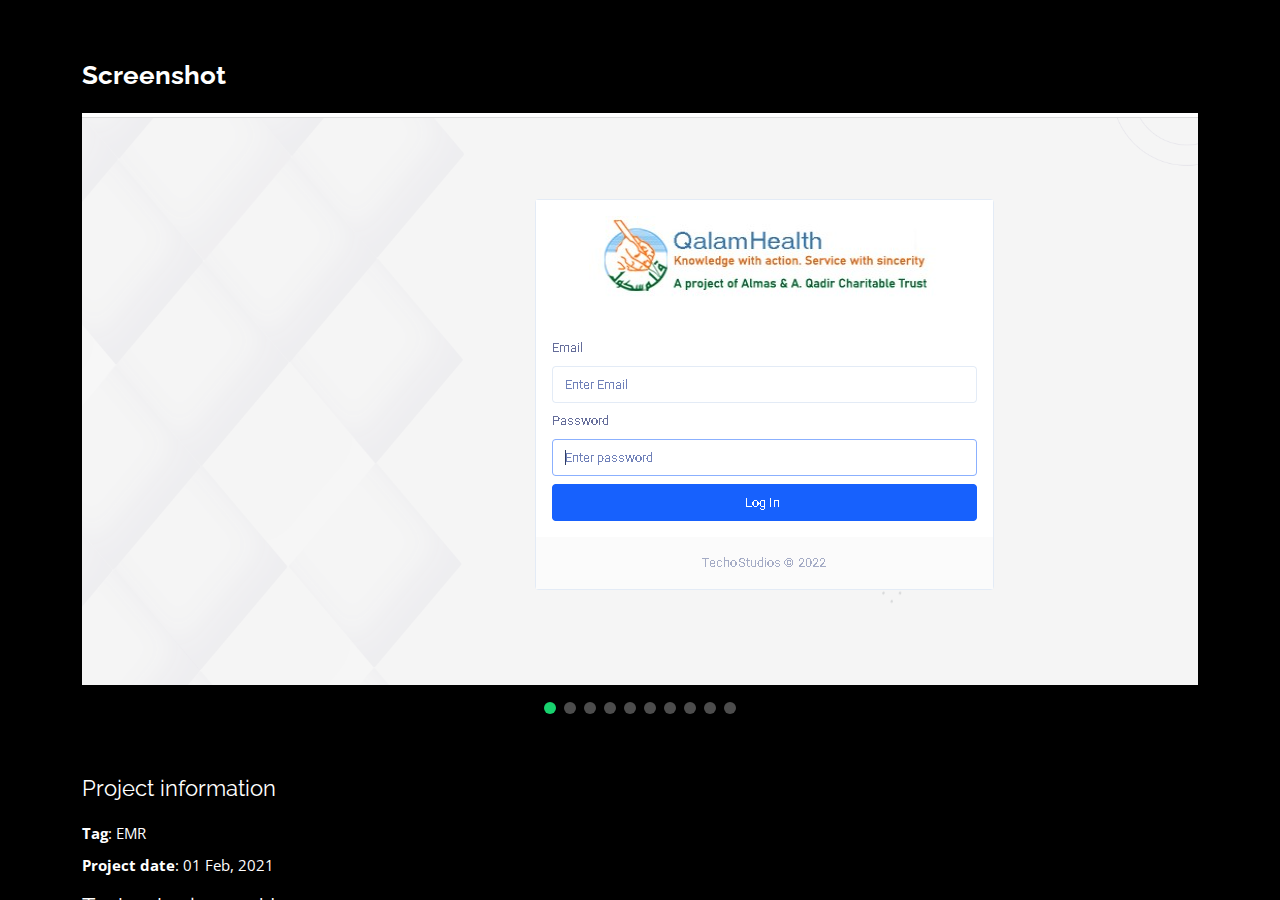
<file: z/qalam.html>
<!DOCTYPE html>
<html lang="en">

<head>
  <meta charset="utf-8">
  <meta content="width=device-width, initial-scale=1.0" name="viewport">

  <title>Qalam Health</title>
  <meta content="" name="description">
  <meta content="" name="keywords">

  <!-- Favicons -->
  <link rel="apple-touch-icon" sizes="180x180" href="assets/img/favicons/apple-touch-icon.png">
  <link rel="icon" type="image/png" sizes="32x32" href="assets/img/favicons/favicon-32x32.png">
  <link rel="icon" type="image/png" sizes="16x16" href="assets/img/favicons/favicon-16x16.png">
 

  <!-- Google Fonts -->
  <link href="https://fonts.googleapis.com/css?family=Open+Sans:300,300i,400,400i,600,600i,700,700i|Raleway:300,300i,400,400i,500,500i,600,600i,700,700i|Poppins:300,300i,400,400i,500,500i,600,600i,700,700i" rel="stylesheet">

  <!-- Vendor CSS Files -->
  <link href="assets/vendor/bootstrap/css/bootstrap.min.css" rel="stylesheet">
  <link href="assets/vendor/bootstrap-icons/bootstrap-icons.css" rel="stylesheet">
  <link href="assets/vendor/boxicons/css/boxicons.min.css" rel="stylesheet">
  <link href="assets/vendor/glightbox/css/glightbox.min.css" rel="stylesheet">
  <link href="assets/vendor/remixicon/remixicon.css" rel="stylesheet">
  <link href="assets/vendor/swiper/swiper-bundle.min.css" rel="stylesheet">

  <!-- Template Main CSS File -->
  <link href="assets/css/style.css" rel="stylesheet">

  <!-- =======================================================
  * Template Name: Personal - v4.7.0
  * Template URL: https://bootstrapmade.com/personal-free-resume-bootstrap-template/
  * Author: BootstrapMade.com
  * License: https://bootstrapmade.com/license/
  ======================================================== -->
</head>

<body>

  <main id="main">

    <!-- ======= Portfolio Details ======= -->
    <div id="portfolio-details" class="portfolio-details">
      <div class="container">

        <div class="row">

          <div class="col-lg-12">
            <h2 class="portfolio-title">Screenshot</h2>

            <div class="portfolio-details-slider swiper">
              <div class="swiper-wrapper align-items-center">

              

                <div class="swiper-slide">
                  <img src="assets/img/portfolio/qalam1.PNG" alt="">
                </div>
                <div class="swiper-slide">
                  <img src="assets/img/portfolio/qalam2.PNG" alt="">
                </div>
                <div class="swiper-slide">
                  <img src="assets/img/portfolio/qalam3.PNG" alt="">
                </div>
                <div class="swiper-slide">
                  <img src="assets/img/portfolio/qalam4.PNG" alt="">
                </div>
                <div class="swiper-slide">
                  <img src="assets/img/portfolio/qalam5.PNG" alt="">
                </div>
                <div class="swiper-slide">
                  <img src="assets/img/portfolio/qalam6.PNG" alt="">
                </div>
                <div class="swiper-slide">
                  <img src="assets/img/portfolio/qalam7.PNG" alt="">
                </div>
                <div class="swiper-slide">
                  <img src="assets/img/portfolio/qalam8.PNG" alt="">
                </div>
                <div class="swiper-slide">
                  <img src="assets/img/portfolio/qalam9.PNG" alt="">
                </div>
                <div class="swiper-slide">
                  <img src="assets/img/portfolio/qalam10.PNG" alt="">
                </div>
               


               

              </div>
              <div class="swiper-pagination"></div>
            </div>

          </div>

        

        </div>
        <div class="row">
          <div class="col-lg-4 portfolio-info">
            <h3>Project information</h3>
            <ul>
              <li><strong>Tag</strong>: EMR</li>
              <li><strong>Project date</strong>: 01 Feb, 2021</li>
          
            </ul>
            <h3>Technologies and Languages</h3>
            <ul>
              <li><strong>Laravel , Livewire , Bootstrap , Ajax , jquery</strong></li>
             
          
            </ul>
          </div>
        </div>

      </div>
    </div><!-- End Portfolio Details -->

  </main><!-- End #main -->

 

  <!-- Vendor JS Files -->
  <script src="assets/vendor/purecounter/purecounter.js"></script>
  <script src="assets/vendor/bootstrap/js/bootstrap.bundle.min.js"></script>
  <script src="assets/vendor/glightbox/js/glightbox.min.js"></script>
  <script src="assets/vendor/isotope-layout/isotope.pkgd.min.js"></script>
  <script src="assets/vendor/swiper/swiper-bundle.min.js"></script>
  <script src="assets/vendor/waypoints/noframework.waypoints.js"></script>
  <script src="assets/vendor/php-email-form/validate.js"></script>

  <!-- Template Main JS File -->
  <script src="assets/js/main.js"></script>

</body>

</html>
</file>
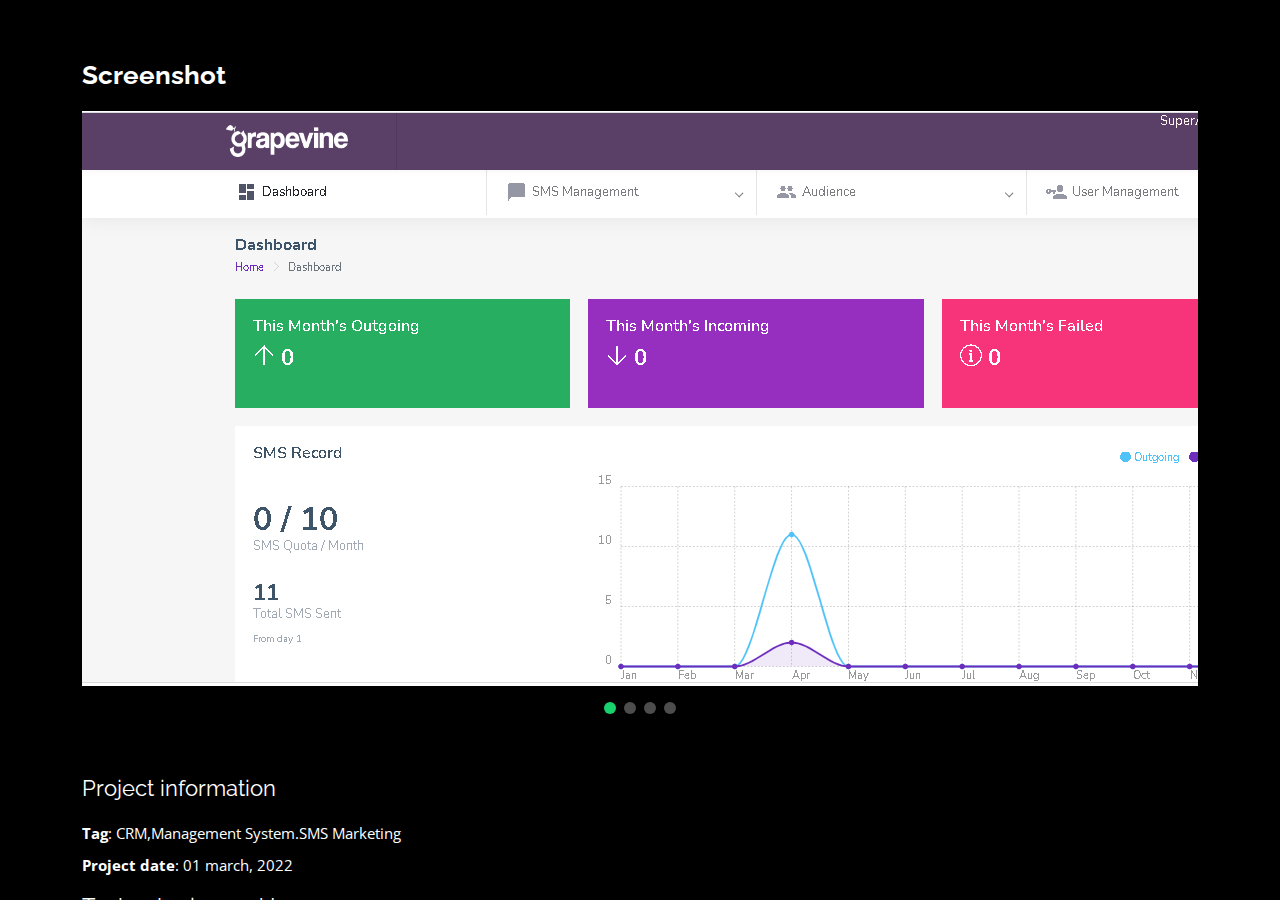
<file: z/vg.html>
<!DOCTYPE html>
<html lang="en">

<head>
  <meta charset="utf-8">
  <meta content="width=device-width, initial-scale=1.0" name="viewport">

  <title>GrapeVine</title>
  <meta content="" name="description">
  <meta content="" name="keywords">

  <!-- Favicons -->
  <link rel="apple-touch-icon" sizes="180x180" href="assets/img/favicons/apple-touch-icon.png">
  <link rel="icon" type="image/png" sizes="32x32" href="assets/img/favicons/favicon-32x32.png">
  <link rel="icon" type="image/png" sizes="16x16" href="assets/img/favicons/favicon-16x16.png">
 

  <!-- Google Fonts -->
  <link href="https://fonts.googleapis.com/css?family=Open+Sans:300,300i,400,400i,600,600i,700,700i|Raleway:300,300i,400,400i,500,500i,600,600i,700,700i|Poppins:300,300i,400,400i,500,500i,600,600i,700,700i" rel="stylesheet">

  <!-- Vendor CSS Files -->
  <link href="assets/vendor/bootstrap/css/bootstrap.min.css" rel="stylesheet">
  <link href="assets/vendor/bootstrap-icons/bootstrap-icons.css" rel="stylesheet">
  <link href="assets/vendor/boxicons/css/boxicons.min.css" rel="stylesheet">
  <link href="assets/vendor/glightbox/css/glightbox.min.css" rel="stylesheet">
  <link href="assets/vendor/remixicon/remixicon.css" rel="stylesheet">
  <link href="assets/vendor/swiper/swiper-bundle.min.css" rel="stylesheet">

  <!-- Template Main CSS File -->
  <link href="assets/css/style.css" rel="stylesheet">

  <!-- =======================================================
  * Template Name: Personal - v4.7.0
  * Template URL: https://bootstrapmade.com/personal-free-resume-bootstrap-template/
  * Author: BootstrapMade.com
  * License: https://bootstrapmade.com/license/
  ======================================================== -->
</head>

<body>

  <main id="main">

    <!-- ======= Portfolio Details ======= -->
    <div id="portfolio-details" class="portfolio-details">
      <div class="container">

        <div class="row">

          <div class="col-lg-12">
            <h2 class="portfolio-title">Screenshot</h2>

            <div class="portfolio-details-slider swiper">
              <div class="swiper-wrapper align-items-center">

              
                <div class="swiper-slide">
                  <img src="assets/img/portfolio/vg.PNG" alt="">
                </div>
                <div class="swiper-slide">
                  <img src="assets/img/portfolio/vg1.PNG" alt="">
                </div>
                <div class="swiper-slide">
                  <img src="assets/img/portfolio/vg2.PNG" alt="">
                </div>
                <div class="swiper-slide">
                  <img src="assets/img/portfolio/vg3.PNG" alt="">
                </div>
               
               


               

              </div>
              <div class="swiper-pagination"></div>
            </div>

          </div>

        

        </div>
        <div class="row">
          <div class="col-lg-4 portfolio-info">
            <h3>Project information</h3>
            <ul>
              <li><strong>Tag</strong>: CRM,Management System.SMS Marketing</li>
              <li><strong>Project date</strong>: 01 march, 2022</li>
          
            </ul>
            <h3>Technologies and Languages</h3>
            <ul>
              <li><strong>Laravel , Bootstrap , Ajax , jquery</strong></li>
             
          
            </ul>
          </div>
        </div>

      </div>
    </div><!-- End Portfolio Details -->

  </main><!-- End #main -->

 

  <!-- Vendor JS Files -->
  <script src="assets/vendor/purecounter/purecounter.js"></script>
  <script src="assets/vendor/bootstrap/js/bootstrap.bundle.min.js"></script>
  <script src="assets/vendor/glightbox/js/glightbox.min.js"></script>
  <script src="assets/vendor/isotope-layout/isotope.pkgd.min.js"></script>
  <script src="assets/vendor/swiper/swiper-bundle.min.js"></script>
  <script src="assets/vendor/waypoints/noframework.waypoints.js"></script>
  <script src="assets/vendor/php-email-form/validate.js"></script>

  <!-- Template Main JS File -->
  <script src="assets/js/main.js"></script>

</body>

</html>
</file>
<file: z/assets/css/style.css>
/**
* Template Name: Personal - v4.7.0
* Template URL: https://bootstrapmade.com/personal-free-resume-bootstrap-template/
* Author: BootstrapMade.com
* License: https://bootstrapmade.com/license/
*/

/*--------------------------------------------------------------
# General
--------------------------------------------------------------*/
body {
  font-family: "Open Sans", sans-serif;
  background-color: #040404;
  color: #fff;
  position: relative;
  background: transparent;
}
body::before {
  content: "";
  position: fixed;
  background: #040404 no-repeat;
  background-size: cover;
  left: 0;
  right: 0;
  top: 0;
  height: 100vh;
  z-index: -1;
}
@media (min-width: 1024px) {
  body::before {
    background-attachment: fixed;
  }
}

a {
  color: #18d26e;
  text-decoration: none;
}

a:hover {
  color: #35e888;
  text-decoration: none;
}

h1, h2, h3, h4, h5, h6 {
  font-family: "Raleway", sans-serif;
}

/*--------------------------------------------------------------
# Header
--------------------------------------------------------------*/
#header {
  transition: ease-in-out 0.3s;
  position: relative;
  height: 100vh;
  display: flex;
  align-items: center;
  z-index: 997;
  overflow-y: auto;
}
#header * {
  transition: ease-in-out 0.3s;
}
#header h1 {
  font-size: 48px;
  margin: 0;
  padding: 0;
  line-height: 1;
  font-weight: 700;
  font-family: "Poppins", sans-serif;
}
#header h1 a, #header h1 a:hover {
  color: #fff;
  line-height: 1;
  display: inline-block;
}
#header h2 {
  font-size: 24px;
  margin-top: 20px;
  color: rgba(255, 255, 255, 0.8);
}
#header h2 span {
  color: #fff;
  border-bottom: 2px solid #18d26e;
  padding-bottom: 6px;
}
#header img {
  padding: 0;
  margin: 0;
}
#header .social-links {
  margin-top: 40px;
  display: flex;
}
#header .social-links a {
  font-size: 16px;
  display: flex;
  justify-content: center;
  align-items: center;
  background: rgba(255, 255, 255, 0.1);
  color: #fff;
  line-height: 1;
  margin-right: 8px;
  border-radius: 50%;
  width: 40px;
  height: 40px;
}
#header .social-links a:hover {
  background: #18d26e;
}
@media (max-width: 992px) {
  #header h1 {
    font-size: 36px;
  }
  #header h2 {
    font-size: 20px;
    line-height: 30px;
  }
  #header .social-links {
    margin-top: 15px;
  }
  #header .container {
    display: flex;
    flex-direction: column;
    align-items: center;
  }
}

/* Header Top */
#header.header-top {
  height: 80px;
  position: fixed;
  left: 0;
  top: 0;
  right: 0;
  background: rgba(0, 0, 0, 0.9);
}
#header.header-top .social-links, #header.header-top h2 {
  display: none;
}
#header.header-top h1 {
  margin-right: auto;
  font-size: 36px;
}
#header.header-top .container {
  display: flex;
  align-items: center;
}
#header.header-top .navbar {
  margin: 0;
}
@media (max-width: 768px) {
  #header.header-top {
    height: 60px;
  }
  #header.header-top h1 {
    font-size: 26px;
  }
}

/*--------------------------------------------------------------
# Navigation Menu
--------------------------------------------------------------*/
/**
* Desktop Navigation 
*/
.navbar {
  padding: 0;
  margin-top: 35px;
}
.navbar ul {
  margin: 0;
  padding: 0;
  display: flex;
  list-style: none;
  align-items: center;
}
.navbar li {
  position: relative;
}
.navbar li + li {
  margin-left: 30px;
}
.navbar a, .navbar a:focus {
  display: flex;
  align-items: center;
  justify-content: space-between;
  padding: 0;
  font-family: "Poppins", sans-serif;
  font-size: 16px;
  font-weight: 400;
  color: rgba(255, 255, 255, 0.7);
  white-space: nowrap;
  transition: 0.3s;
}
.navbar a i, .navbar a:focus i {
  font-size: 12px;
  line-height: 0;
  margin-left: 5px;
}
.navbar a:before {
  content: "";
  position: absolute;
  width: 0;
  height: 2px;
  bottom: -4px;
  left: 0;
  background-color: #18d26e;
  visibility: hidden;
  width: 0px;
  transition: all 0.3s ease-in-out 0s;
}
.navbar a:hover:before, .navbar li:hover > a:before, .navbar .active:before {
  visibility: visible;
  width: 25px;
}
.navbar a:hover, .navbar .active, .navbar .active:focus, .navbar li:hover > a {
  color: #fff;
}

/**
* Mobile Navigation 
*/
.mobile-nav-toggle {
  color: #fff;
  font-size: 28px;
  cursor: pointer;
  display: none;
  line-height: 0;
  transition: 0.5s;
  position: fixed;
  right: 15px;
  top: 15px;
}

@media (max-width: 991px) {
  .mobile-nav-toggle {
    display: block;
  }

  .navbar ul {
    display: none;
  }
}
.navbar-mobile {
  position: fixed;
  overflow: hidden;
  top: 0;
  right: 0;
  left: 0;
  bottom: 0;
  background: rgba(0, 0, 0, 0.9);
  transition: 0.3s;
  z-index: 999;
  margin-top: 0;
}
.navbar-mobile .mobile-nav-toggle {
  position: absolute;
  top: 15px;
  right: 15px;
}
.navbar-mobile ul {
  display: block;
  position: absolute;
  top: 55px;
  right: 15px;
  bottom: 45px;
  left: 15px;
  padding: 10px 0;
  overflow-y: auto;
  transition: 0.3s;
  border: 2px solid rgba(255, 255, 255, 0.2);
}
.navbar-mobile li {
  padding: 12px 20px;
}
.navbar-mobile li + li {
  margin: 0;
}
.navbar-mobile a, .navbar-mobile a:focus {
  font-size: 16px;
  position: relative;
}

/*--------------------------------------------------------------
# Sections General
--------------------------------------------------------------*/
section {
  overflow: hidden;
  position: absolute;
  width: 100%;
  top: 140px;
  bottom: 100%;
  opacity: 0;
  transition: ease-in-out 0.4s;
  z-index: 2;
}
section.section-show {
  top: 100px;
  bottom: auto;
  opacity: 1;
  padding-bottom: 45px;
}
section .container {
  background: rgba(0, 0, 0, 0.9);
  padding: 30px;
}
@media (max-width: 768px) {
  section {
    top: 120px;
  }
  section.section-show {
    top: 80px;
  }
}

.section-title h2 {
  font-size: 14px;
  font-weight: 500;
  padding: 0;
  line-height: 1px;
  margin: 0 0 20px 0;
  letter-spacing: 2px;
  text-transform: uppercase;
  color: #aaaaaa;
  font-family: "Poppins", sans-serif;
}
.section-title h2::after {
  content: "";
  width: 120px;
  height: 1px;
  display: inline-block;
  background: #4ceb95;
  margin: 4px 10px;
}
.section-title p {
  margin: 0;
  margin: -15px 0 15px 0;
  font-size: 36px;
  font-weight: 700;
  text-transform: uppercase;
  font-family: "Poppins", sans-serif;
  color: #fff;
}

/*--------------------------------------------------------------
# About
--------------------------------------------------------------*/
.about-me .content h3 {
  font-weight: 700;
  font-size: 26px;
  color: #18d26e;
}
.about-me .content ul {
  list-style: none;
  padding: 0;
}
.about-me .content ul li {
  margin-bottom: 20px;
  display: flex;
  align-items: center;
}
.about-me .content ul strong {
  margin-right: 10px;
}
.about-me .content ul i {
  font-size: 16px;
  margin-right: 5px;
  color: #18d26e;
  line-height: 0;
}
.about-me .content p:last-child {
  margin-bottom: 0;
}

/*--------------------------------------------------------------
# Counts
--------------------------------------------------------------*/
.counts {
  padding: 70px 0 60px;
}
.counts .count-box {
  padding: 30px 30px 25px 30px;
  width: 100%;
  position: relative;
  text-align: center;
  background: rgba(255, 255, 255, 0.08);
}
.counts .count-box i {
  position: absolute;
  top: -25px;
  left: 50%;
  transform: translateX(-50%);
  font-size: 24px;
  background: rgba(255, 255, 255, 0.1);
  padding: 12px;
  color: #18d26e;
  border-radius: 50px;
  line-height: 0;
}
.counts .count-box span {
  font-size: 36px;
  display: block;
  font-weight: 600;
  color: #fff;
}
.counts .count-box p {
  padding: 0;
  margin: 0;
  font-family: "Raleway", sans-serif;
  font-size: 14px;
}

/*--------------------------------------------------------------
# Skills
--------------------------------------------------------------*/
.skills .progress {
  height: 60px;
  display: block;
  background: none;
  border-radius: 0;
}
.skills .progress .skill {
  padding: 10px 0;
  margin: 0;
  text-transform: uppercase;
  display: block;
  font-weight: 600;
  font-family: "Poppins", sans-serif;
  color: #fff;
}
.skills .progress .skill .val {
  float: right;
  font-style: normal;
}
.skills .progress-bar-wrap {
  background: rgba(255, 255, 255, 0.2);
}
.skills .progress-bar {
  width: 1px;
  height: 10px;
  transition: 0.9s;
  background-color: #18d26e;
}

/*--------------------------------------------------------------
# Interests
--------------------------------------------------------------*/
.interests .icon-box {
  display: flex;
  align-items: center;
  padding: 20px;
  background: rgba(255, 255, 255, 0.08);
  transition: ease-in-out 0.3s;
}
.interests .icon-box i {
  font-size: 32px;
  padding-right: 10px;
  line-height: 1;
}
.interests .icon-box h3 {
  font-weight: 700;
  margin: 0;
  padding: 0;
  line-height: 1;
  font-size: 16px;
  color: #fff;
}
.interests .icon-box:hover {
  background: rgba(255, 255, 255, 0.12);
}

/*--------------------------------------------------------------
# Testimonials
--------------------------------------------------------------*/
.testimonials .testimonials-carousel, .testimonials .testimonials-slider {
  overflow: hidden;
}
.testimonials .testimonial-item {
  box-sizing: content-box;
  min-height: 320px;
}
.testimonials .testimonial-item .testimonial-img {
  width: 90px;
  border-radius: 50%;
  margin: -40px 0 0 40px;
  position: relative;
  z-index: 2;
  border: 6px solid rgba(255, 255, 255, 0.12);
}
.testimonials .testimonial-item h3 {
  font-size: 18px;
  font-weight: bold;
  margin: 10px 0 5px 45px;
  color: #fff;
}
.testimonials .testimonial-item h4 {
  font-size: 14px;
  color: #999;
  margin: 0 0 0 45px;
}
.testimonials .testimonial-item .quote-icon-left, .testimonials .testimonial-item .quote-icon-right {
  color: rgba(255, 255, 255, 0.25);
  font-size: 26px;
}
.testimonials .testimonial-item .quote-icon-left {
  display: inline-block;
  left: -5px;
  position: relative;
}
.testimonials .testimonial-item .quote-icon-right {
  display: inline-block;
  right: -5px;
  position: relative;
  top: 10px;
}
.testimonials .testimonial-item p {
  font-style: italic;
  margin: 0 15px 0 15px;
  padding: 20px 20px 60px 20px;
  background: rgba(255, 255, 255, 0.1);
  position: relative;
  border-radius: 6px;
  position: relative;
  z-index: 1;
}
.testimonials .swiper-pagination {
  margin-top: 20px;
  position: relative;
}
.testimonials .swiper-pagination .swiper-pagination-bullet {
  width: 12px;
  height: 12px;
  opacity: 1;
  background-color: rgba(255, 255, 255, 0.3);
}
.testimonials .swiper-pagination .swiper-pagination-bullet-active {
  background-color: #18d26e;
}

/*--------------------------------------------------------------
# Resume
--------------------------------------------------------------*/
.resume .resume-title {
  font-size: 26px;
  font-weight: 700;
  margin-top: 20px;
  margin-bottom: 20px;
  color: #fff;
}
.resume .resume-item {
  padding: 0 0 20px 20px;
  margin-top: -2px;
  border-left: 2px solid rgba(255, 255, 255, 0.2);
  position: relative;
}
.resume .resume-item h4 {
  line-height: 18px;
  font-size: 18px;
  font-weight: 600;
  text-transform: uppercase;
  font-family: "Poppins", sans-serif;
  color: #18d26e;
  margin-bottom: 10px;
}
.resume .resume-item h5 {
  font-size: 16px;
  background: rgba(255, 255, 255, 0.15);
  padding: 5px 15px;
  display: inline-block;
  font-weight: 600;
  margin-bottom: 10px;
}
.resume .resume-item ul {
  padding-left: 20px;
}
.resume .resume-item ul li {
  padding-bottom: 10px;
}
.resume .resume-item:last-child {
  padding-bottom: 0;
}
.resume .resume-item::before {
  content: "";
  position: absolute;
  width: 16px;
  height: 16px;
  border-radius: 50px;
  left: -9px;
  top: 0;
  background: #18d26e;
  border: 2px solid #18d26e;
}

/*--------------------------------------------------------------
# Services
--------------------------------------------------------------*/
.services .icon-box {
  text-align: center;
  background: rgba(204, 204, 204, 0.1);
  padding: 80px 20px;
  transition: all ease-in-out 0.3s;
}
.services .icon-box .icon {
  margin: 0 auto;
  width: 64px;
  height: 64px;
  background: #18d26e;
  border-radius: 5px;
  transition: all 0.3s ease-out 0s;
  display: flex;
  align-items: center;
  justify-content: center;
  margin-bottom: 20px;
  transform-style: preserve-3d;
}
.services .icon-box .icon i {
  color: #fff;
  font-size: 28px;
}
.services .icon-box .icon::before {
  position: absolute;
  content: "";
  left: -8px;
  top: -8px;
  height: 100%;
  width: 100%;
  background: rgba(255, 255, 255, 0.15);
  border-radius: 5px;
  transition: all 0.3s ease-out 0s;
  transform: translateZ(-1px);
}
.services .icon-box h4 {
  font-weight: 700;
  margin-bottom: 15px;
  font-size: 24px;
}
.services .icon-box h4 a {
  color: #fff;
}
.services .icon-box p {
  line-height: 24px;
  font-size: 14px;
  margin-bottom: 0;
}
.services .icon-box:hover {
  background: #18d26e;
  border-color: #18d26e;
}
.services .icon-box:hover .icon {
  background: #fff;
}
.services .icon-box:hover .icon i {
  color: #18d26e;
}
.services .icon-box:hover .icon::before {
  background: #35e888;
}
.services .icon-box:hover h4 a, .services .icon-box:hover p {
  color: #fff;
}

/*--------------------------------------------------------------
# Portfolio
--------------------------------------------------------------*/
.portfolio .portfolio-item {
  margin-bottom: 30px;
}
.portfolio #portfolio-flters {
  padding: 0;
  margin: 0 auto 15px auto;
  list-style: none;
  text-align: center;
  border-radius: 50px;
  padding: 2px 15px;
}
.portfolio #portfolio-flters li {
  cursor: pointer;
  display: inline-block;
  padding: 8px 16px 10px 16px;
  font-size: 14px;
  font-weight: 600;
  line-height: 1;
  text-transform: uppercase;
  color: #fff;
  background: rgba(255, 255, 255, 0.1);
  margin: 0 3px 10px 3px;
  transition: all 0.3s ease-in-out;
  border-radius: 4px;
}
.portfolio #portfolio-flters li:hover, .portfolio #portfolio-flters li.filter-active {
  background: #18d26e;
}
.portfolio #portfolio-flters li:last-child {
  margin-right: 0;
}
.portfolio .portfolio-wrap {
  transition: 0.3s;
  position: relative;
  overflow: hidden;
  z-index: 1;
  background: rgba(0, 0, 0, 0.6);
}
.portfolio .portfolio-wrap::before {
  content: "";
  background: rgba(0, 0, 0, 0.6);
  position: absolute;
  left: 30px;
  right: 30px;
  top: 30px;
  bottom: 30px;
  transition: all ease-in-out 0.3s;
  z-index: 2;
  opacity: 0;
}
.portfolio .portfolio-wrap .portfolio-info {
  opacity: 0;
  position: absolute;
  top: 0;
  left: 0;
  right: 0;
  bottom: 0;
  text-align: center;
  z-index: 3;
  transition: all ease-in-out 0.3s;
  display: flex;
  flex-direction: column;
  justify-content: center;
  align-items: center;
}
.portfolio .portfolio-wrap .portfolio-info::before {
  display: block;
  content: "";
  width: 48px;
  height: 48px;
  position: absolute;
  top: 35px;
  left: 35px;
  border-top: 3px solid #fff;
  border-left: 3px solid #fff;
  transition: all 0.5s ease 0s;
  z-index: 9994;
}
.portfolio .portfolio-wrap .portfolio-info::after {
  display: block;
  content: "";
  width: 48px;
  height: 48px;
  position: absolute;
  bottom: 35px;
  right: 35px;
  border-bottom: 3px solid #fff;
  border-right: 3px solid #fff;
  transition: all 0.5s ease 0s;
  z-index: 9994;
}
.portfolio .portfolio-wrap .portfolio-info h4 {
  font-size: 20px;
  color: #fff;
  font-weight: 600;
}
.portfolio .portfolio-wrap .portfolio-info p {
  color: #ffffff;
  font-size: 14px;
  text-transform: uppercase;
  padding: 0;
  margin: 0;
}
.portfolio .portfolio-wrap .portfolio-links {
  text-align: center;
  z-index: 4;
}
.portfolio .portfolio-wrap .portfolio-links a {
  color: #fff;
  margin: 0 2px;
  font-size: 28px;
  display: inline-block;
  transition: 0.3s;
}
.portfolio .portfolio-wrap .portfolio-links a:hover {
  color: #63eda3;
}
.portfolio .portfolio-wrap:hover::before {
  top: 0;
  left: 0;
  right: 0;
  bottom: 0;
  opacity: 1;
}
.portfolio .portfolio-wrap:hover .portfolio-info {
  opacity: 1;
}
.portfolio .portfolio-wrap:hover .portfolio-info::before {
  top: 15px;
  left: 15px;
}
.portfolio .portfolio-wrap:hover .portfolio-info::after {
  bottom: 15px;
  right: 15px;
}

/*--------------------------------------------------------------
# Portfolio Details
--------------------------------------------------------------*/
.portfolio-details {
  padding-top: 40px;
  background: rgba(0, 0, 0, 0.8);
  position: fixed;
  left: 0;
  right: 0;
  top: 0;
  bottom: 0;
  overflow-y: auto;
}
.portfolio-details .container {
  padding-top: 20px;
  padding-bottom: 40px;
}
.portfolio-details .portfolio-title {
  font-size: 26px;
  font-weight: 700;
  margin-bottom: 20px;
}
.portfolio-details .portfolio-info {
  padding-top: 45px;
}
.portfolio-details .portfolio-info h3 {
  font-size: 22px;
  font-weight: 400;
  margin-bottom: 20px;
}
.portfolio-details .portfolio-info ul {
  list-style: none;
  padding: 0;
  font-size: 15px;
}
.portfolio-details .portfolio-info ul li + li {
  margin-top: 10px;
}
.portfolio-details .portfolio-info p {
  font-size: 15px;
  padding: 15px 0 0 0;
}
@media (max-width: 992px) {
  .portfolio-details .portfolio-info {
    padding-top: 20px;
  }
}
.portfolio-details .swiper-pagination {
  margin-top: 20px;
  position: relative;
}
.portfolio-details .swiper-pagination .swiper-pagination-bullet {
  width: 12px;
  height: 12px;
  opacity: 1;
  background-color: rgba(255, 255, 255, 0.3);
}
.portfolio-details .swiper-pagination .swiper-pagination-bullet-active {
  background-color: #18d26e;
}

/*--------------------------------------------------------------
# Contact
--------------------------------------------------------------*/
.contact .info-box {
  color: #444444;
  padding: 20px;
  width: 100%;
  background: rgba(255, 255, 255, 0.08);
}
.contact .info-box i.bx {
  font-size: 24px;
  color: #18d26e;
  border-radius: 50%;
  padding: 14px;
  float: left;
  background: rgba(255, 255, 255, 0.1);
}
.contact .info-box h3 {
  font-size: 20px;
  color: rgba(255, 255, 255, 0.5);
  font-weight: 700;
  margin: 10px 0 8px 68px;
}
.contact .info-box p {
  padding: 0;
  color: #fff;
  line-height: 24px;
  font-size: 14px;
  margin: 0 0 0 68px;
}
.contact .info-box .social-links {
  margin: 5px 0 0 68px;
  display: flex;
}
.contact .info-box .social-links a {
  font-size: 18px;
  display: inline-block;
  color: #fff;
  line-height: 1;
  margin-right: 12px;
  transition: 0.3s;
}
.contact .info-box .social-links a:hover {
  color: #18d26e;
}
.contact .php-email-form {
  padding: 30px;
  background: rgba(255, 255, 255, 0.08);
}
.contact .php-email-form .error-message {
  display: none;
  background: rgba(255, 255, 255, 0.08);
  background: #ed3c0d;
  text-align: left;
  padding: 15px;
  font-weight: 600;
}
.contact .php-email-form .error-message br + br {
  margin-top: 25px;
}
.contact .php-email-form .sent-message {
  display: none;
  background: rgba(255, 255, 255, 0.08);
  background: #18d26e;
  text-align: center;
  padding: 15px;
  font-weight: 600;
}
.contact .php-email-form .loading {
  display: none;
  background: rgba(255, 255, 255, 0.08);
  text-align: center;
  padding: 15px;
}
.contact .php-email-form .loading:before {
  content: "";
  display: inline-block;
  border-radius: 50%;
  width: 24px;
  height: 24px;
  margin: 0 10px -6px 0;
  border: 3px solid #18d26e;
  border-top-color: #eee;
  -webkit-animation: animate-loading 1s linear infinite;
  animation: animate-loading 1s linear infinite;
}
.contact .php-email-form input, .contact .php-email-form textarea {
  border-radius: 0;
  box-shadow: none;
  font-size: 14px;
  background: rgba(255, 255, 255, 0.08);
  border: 0;
  transition: 0.3s;
  color: #fff;
}
.contact .php-email-form input:focus, .contact .php-email-form textarea:focus {
  background-color: rgba(255, 255, 255, 0.11);
}
.contact .php-email-form input::-moz-placeholder, .contact .php-email-form textarea::-moz-placeholder {
  color: rgba(255, 255, 255, 0.3);
  opacity: 1;
}
.contact .php-email-form input::placeholder, .contact .php-email-form textarea::placeholder {
  color: rgba(255, 255, 255, 0.3);
  opacity: 1;
}
.contact .php-email-form input {
  padding: 10px 15px;
}
.contact .php-email-form textarea {
  padding: 12px 15px;
}
.contact .php-email-form button[type=submit] {
  background: #18d26e;
  border: 0;
  padding: 10px 30px;
  color: #fff;
  transition: 0.4s;
  border-radius: 4px;
}
.contact .php-email-form button[type=submit]:hover {
  background: #15bb62;
}
@-webkit-keyframes animate-loading {
  0% {
    transform: rotate(0deg);
  }
  100% {
    transform: rotate(360deg);
  }
}
@keyframes animate-loading {
  0% {
    transform: rotate(0deg);
  }
  100% {
    transform: rotate(360deg);
  }
}

/*--------------------------------------------------------------
# Credits
--------------------------------------------------------------*/
.credits {
  position: fixed;
  right: 0;
  left: 0;
  bottom: 0;
  padding: 15px;
  text-align: right;
  font-size: 13px;
  color: #fff;
  z-index: 999999;
}
@media (max-width: 992px) {
  .credits {
    text-align: center;
    padding: 10px;
    background: rgba(0, 0, 0, 0.8);
  }
}
.credits a {
  color: #18d26e;
  transition: 0.3s;
}
.credits a:hover {
  color: #fff;
}
</file>
<file: assets/css/style.css>
/**
* Template Name: Personal - v4.7.0
* Template URL: https://bootstrapmade.com/personal-free-resume-bootstrap-template/
* Author: BootstrapMade.com
* License: https://bootstrapmade.com/license/
*/

/*--------------------------------------------------------------
# General
--------------------------------------------------------------*/
body {
  font-family: "Open Sans", sans-serif;
  background-color: #040404;
  color: #fff;
  position: relative;
  background: transparent;
}
body::before {
  content: "";
  position: fixed;
  background: #040404 url("../img/bg.jpg") top right no-repeat;
  background-size: cover;
  left: 0;
  right: 0;
  top: 0;
  height: 100vh;
  z-index: -1;
}
@media (min-width: 1024px) {
  body::before {
    background-attachment: fixed;
  }
}

a {
  color: #18d26e;
  text-decoration: none;
}

a:hover {
  color: #35e888;
  text-decoration: none;
}

h1, h2, h3, h4, h5, h6 {
  font-family: "Raleway", sans-serif;
}

/*--------------------------------------------------------------
# Header
--------------------------------------------------------------*/
#header {
  transition: ease-in-out 0.3s;
  position: relative;
  height: 100vh;
  display: flex;
  align-items: center;
  z-index: 997;
  overflow-y: auto;
}
#header * {
  transition: ease-in-out 0.3s;
}
#header h1 {
  font-size: 48px;
  margin: 0;
  padding: 0;
  line-height: 1;
  font-weight: 700;
  font-family: "Poppins", sans-serif;
}
#header h1 a, #header h1 a:hover {
  color: #fff;
  line-height: 1;
  display: inline-block;
}
#header h2 {
  font-size: 24px;
  margin-top: 20px;
  color: rgba(255, 255, 255, 0.8);
}
#header h2 span {
  color: #fff;
  border-bottom: 2px solid #18d26e;
  padding-bottom: 6px;
}
#header img {
  padding: 0;
  margin: 0;
}
#header .social-links {
  margin-top: 40px;
  display: flex;
}
#header .social-links a {
  font-size: 16px;
  display: flex;
  justify-content: center;
  align-items: center;
  background: rgba(255, 255, 255, 0.1);
  color: #fff;
  line-height: 1;
  margin-right: 8px;
  border-radius: 50%;
  width: 40px;
  height: 40px;
}
#header .social-links a:hover {
  background: #18d26e;
}
@media (max-width: 992px) {
  #header h1 {
    font-size: 36px;
  }
  #header h2 {
    font-size: 20px;
    line-height: 30px;
  }
  #header .social-links {
    margin-top: 15px;
  }
  #header .container {
    display: flex;
    flex-direction: column;
    align-items: center;
  }
}

/* Header Top */
#header.header-top {
  height: 80px;
  position: fixed;
  left: 0;
  top: 0;
  right: 0;
  background: rgba(0, 0, 0, 0.9);
}
#header.header-top .social-links, #header.header-top h2 {
  display: none;
}
#header.header-top h1 {
  margin-right: auto;
  font-size: 36px;
}
#header.header-top .container {
  display: flex;
  align-items: center;
}
#header.header-top .navbar {
  margin: 0;
}
@media (max-width: 768px) {
  #header.header-top {
    height: 60px;
  }
  #header.header-top h1 {
    font-size: 26px;
  }
}

/*--------------------------------------------------------------
# Navigation Menu
--------------------------------------------------------------*/
/**
* Desktop Navigation 
*/
.navbar {
  padding: 0;
  margin-top: 35px;
}
.navbar ul {
  margin: 0;
  padding: 0;
  display: flex;
  list-style: none;
  align-items: center;
}
.navbar li {
  position: relative;
}
.navbar li + li {
  margin-left: 30px;
}
.navbar a, .navbar a:focus {
  display: flex;
  align-items: center;
  justify-content: space-between;
  padding: 0;
  font-family: "Poppins", sans-serif;
  font-size: 16px;
  font-weight: 400;
  color: rgba(255, 255, 255, 0.7);
  white-space: nowrap;
  transition: 0.3s;
}
.navbar a i, .navbar a:focus i {
  font-size: 12px;
  line-height: 0;
  margin-left: 5px;
}
.navbar a:before {
  content: "";
  position: absolute;
  width: 0;
  height: 2px;
  bottom: -4px;
  left: 0;
  background-color: #18d26e;
  visibility: hidden;
  width: 0px;
  transition: all 0.3s ease-in-out 0s;
}
.navbar a:hover:before, .navbar li:hover > a:before, .navbar .active:before {
  visibility: visible;
  width: 25px;
}
.navbar a:hover, .navbar .active, .navbar .active:focus, .navbar li:hover > a {
  color: #fff;
}

/**
* Mobile Navigation 
*/
.mobile-nav-toggle {
  color: #fff;
  font-size: 28px;
  cursor: pointer;
  display: none;
  line-height: 0;
  transition: 0.5s;
  position: fixed;
  right: 15px;
  top: 15px;
}

@media (max-width: 991px) {
  .mobile-nav-toggle {
    display: block;
  }

  .navbar ul {
    display: none;
  }
}
.navbar-mobile {
  position: fixed;
  overflow: hidden;
  top: 0;
  right: 0;
  left: 0;
  bottom: 0;
  background: rgba(0, 0, 0, 0.9);
  transition: 0.3s;
  z-index: 999;
  margin-top: 0;
}
.navbar-mobile .mobile-nav-toggle {
  position: absolute;
  top: 15px;
  right: 15px;
}
.navbar-mobile ul {
  display: block;
  position: absolute;
  top: 55px;
  right: 15px;
  bottom: 45px;
  left: 15px;
  padding: 10px 0;
  overflow-y: auto;
  transition: 0.3s;
  border: 2px solid rgba(255, 255, 255, 0.2);
}
.navbar-mobile li {
  padding: 12px 20px;
}
.navbar-mobile li + li {
  margin: 0;
}
.navbar-mobile a, .navbar-mobile a:focus {
  font-size: 16px;
  position: relative;
}

/*--------------------------------------------------------------
# Sections General
--------------------------------------------------------------*/
section {
  overflow: hidden;
  position: absolute;
  width: 100%;
  top: 140px;
  bottom: 100%;
  opacity: 0;
  transition: ease-in-out 0.4s;
  z-index: 2;
}
section.section-show {
  top: 100px;
  bottom: auto;
  opacity: 1;
  padding-bottom: 45px;
}
section .container {
  background: rgba(0, 0, 0, 0.9);
  padding: 30px;
}
@media (max-width: 768px) {
  section {
    top: 120px;
  }
  section.section-show {
    top: 80px;
  }
}

.section-title h2 {
  font-size: 14px;
  font-weight: 500;
  padding: 0;
  line-height: 1px;
  margin: 0 0 20px 0;
  letter-spacing: 2px;
  text-transform: uppercase;
  color: #aaaaaa;
  font-family: "Poppins", sans-serif;
}
.section-title h2::after {
  content: "";
  width: 120px;
  height: 1px;
  display: inline-block;
  background: #4ceb95;
  margin: 4px 10px;
}
.section-title p {
  margin: 0;
  margin: -15px 0 15px 0;
  font-size: 36px;
  font-weight: 700;
  text-transform: uppercase;
  font-family: "Poppins", sans-serif;
  color: #fff;
}

/*--------------------------------------------------------------
# About
--------------------------------------------------------------*/
.about-me .content h3 {
  font-weight: 700;
  font-size: 26px;
  color: #18d26e;
}
.about-me .content ul {
  list-style: none;
  padding: 0;
}
.about-me .content ul li {
  margin-bottom: 20px;
  display: flex;
  align-items: center;
}
.about-me .content ul strong {
  margin-right: 10px;
}
.about-me .content ul i {
  font-size: 16px;
  margin-right: 5px;
  color: #18d26e;
  line-height: 0;
}
.about-me .content p:last-child {
  margin-bottom: 0;
}

/*--------------------------------------------------------------
# Counts
--------------------------------------------------------------*/
.counts {
  padding: 70px 0 60px;
}
.counts .count-box {
  padding: 30px 30px 25px 30px;
  width: 100%;
  position: relative;
  text-align: center;
  background: rgba(255, 255, 255, 0.08);
}
.counts .count-box i {
  position: absolute;
  top: -25px;
  left: 50%;
  transform: translateX(-50%);
  font-size: 24px;
  background: rgba(255, 255, 255, 0.1);
  padding: 12px;
  color: #18d26e;
  border-radius: 50px;
  line-height: 0;
}
.counts .count-box span {
  font-size: 36px;
  display: block;
  font-weight: 600;
  color: #fff;
}
.counts .count-box p {
  padding: 0;
  margin: 0;
  font-family: "Raleway", sans-serif;
  font-size: 14px;
}

/*--------------------------------------------------------------
# Skills
--------------------------------------------------------------*/
.skills .progress {
  height: 60px;
  display: block;
  background: none;
  border-radius: 0;
}
.skills .progress .skill {
  padding: 10px 0;
  margin: 0;
  text-transform: uppercase;
  display: block;
  font-weight: 600;
  font-family: "Poppins", sans-serif;
  color: #fff;
}
.skills .progress .skill .val {
  float: right;
  font-style: normal;
}
.skills .progress-bar-wrap {
  background: rgba(255, 255, 255, 0.2);
}
.skills .progress-bar {
  width: 1px;
  height: 10px;
  transition: 0.9s;
  background-color: #18d26e;
}

/*--------------------------------------------------------------
# Interests
--------------------------------------------------------------*/
.interests .icon-box {
  display: flex;
  align-items: center;
  padding: 20px;
  background: rgba(255, 255, 255, 0.08);
  transition: ease-in-out 0.3s;
}
.interests .icon-box i {
  font-size: 32px;
  padding-right: 10px;
  line-height: 1;
}
.interests .icon-box h3 {
  font-weight: 700;
  margin: 0;
  padding: 0;
  line-height: 1;
  font-size: 16px;
  color: #fff;
}
.interests .icon-box:hover {
  background: rgba(255, 255, 255, 0.12);
}

/*--------------------------------------------------------------
# Testimonials
--------------------------------------------------------------*/
.testimonials .testimonials-carousel, .testimonials .testimonials-slider {
  overflow: hidden;
}
.testimonials .testimonial-item {
  box-sizing: content-box;
  min-height: 320px;
}
.testimonials .testimonial-item .testimonial-img {
  width: 90px;
  border-radius: 50%;
  margin: -40px 0 0 40px;
  position: relative;
  z-index: 2;
  border: 6px solid rgba(255, 255, 255, 0.12);
}
.testimonials .testimonial-item h3 {
  font-size: 18px;
  font-weight: bold;
  margin: 10px 0 5px 45px;
  color: #fff;
}
.testimonials .testimonial-item h4 {
  font-size: 14px;
  color: #999;
  margin: 0 0 0 45px;
}
.testimonials .testimonial-item .quote-icon-left, .testimonials .testimonial-item .quote-icon-right {
  color: rgba(255, 255, 255, 0.25);
  font-size: 26px;
}
.testimonials .testimonial-item .quote-icon-left {
  display: inline-block;
  left: -5px;
  position: relative;
}
.testimonials .testimonial-item .quote-icon-right {
  display: inline-block;
  right: -5px;
  position: relative;
  top: 10px;
}
.testimonials .testimonial-item p {
  font-style: italic;
  margin: 0 15px 0 15px;
  padding: 20px 20px 60px 20px;
  background: rgba(255, 255, 255, 0.1);
  position: relative;
  border-radius: 6px;
  position: relative;
  z-index: 1;
}
.testimonials .swiper-pagination {
  margin-top: 20px;
  position: relative;
}
.testimonials .swiper-pagination .swiper-pagination-bullet {
  width: 12px;
  height: 12px;
  opacity: 1;
  background-color: rgba(255, 255, 255, 0.3);
}
.testimonials .swiper-pagination .swiper-pagination-bullet-active {
  background-color: #18d26e;
}

/*--------------------------------------------------------------
# Resume
--------------------------------------------------------------*/
.resume .resume-title {
  font-size: 26px;
  font-weight: 700;
  margin-top: 20px;
  margin-bottom: 20px;
  color: #fff;
}
.resume .resume-item {
  padding: 0 0 20px 20px;
  margin-top: -2px;
  border-left: 2px solid rgba(255, 255, 255, 0.2);
  position: relative;
}
.resume .resume-item h4 {
  line-height: 18px;
  font-size: 18px;
  font-weight: 600;
  text-transform: uppercase;
  font-family: "Poppins", sans-serif;
  color: #18d26e;
  margin-bottom: 10px;
}
.resume .resume-item h5 {
  font-size: 16px;
  background: rgba(255, 255, 255, 0.15);
  padding: 5px 15px;
  display: inline-block;
  font-weight: 600;
  margin-bottom: 10px;
}
.resume .resume-item ul {
  padding-left: 20px;
}
.resume .resume-item ul li {
  padding-bottom: 10px;
}
.resume .resume-item:last-child {
  padding-bottom: 0;
}
.resume .resume-item::before {
  content: "";
  position: absolute;
  width: 16px;
  height: 16px;
  border-radius: 50px;
  left: -9px;
  top: 0;
  background: #18d26e;
  border: 2px solid #18d26e;
}

/*--------------------------------------------------------------
# Services
--------------------------------------------------------------*/
.services .icon-box {
  text-align: center;
  background: rgba(204, 204, 204, 0.1);
  padding: 80px 20px;
  transition: all ease-in-out 0.3s;
}
.services .icon-box .icon {
  margin: 0 auto;
  width: 64px;
  height: 64px;
  background: #18d26e;
  border-radius: 5px;
  transition: all 0.3s ease-out 0s;
  display: flex;
  align-items: center;
  justify-content: center;
  margin-bottom: 20px;
  transform-style: preserve-3d;
}
.services .icon-box .icon i {
  color: #fff;
  font-size: 28px;
}
.services .icon-box .icon::before {
  position: absolute;
  content: "";
  left: -8px;
  top: -8px;
  height: 100%;
  width: 100%;
  background: rgba(255, 255, 255, 0.15);
  border-radius: 5px;
  transition: all 0.3s ease-out 0s;
  transform: translateZ(-1px);
}
.services .icon-box h4 {
  font-weight: 700;
  margin-bottom: 15px;
  font-size: 24px;
}
.services .icon-box h4 a {
  color: #fff;
}
.services .icon-box p {
  line-height: 24px;
  font-size: 14px;
  margin-bottom: 0;
}
.services .icon-box:hover {
  background: #18d26e;
  border-color: #18d26e;
}
.services .icon-box:hover .icon {
  background: #fff;
}
.services .icon-box:hover .icon i {
  color: #18d26e;
}
.services .icon-box:hover .icon::before {
  background: #35e888;
}
.services .icon-box:hover h4 a, .services .icon-box:hover p {
  color: #fff;
}

/*--------------------------------------------------------------
# Portfolio
--------------------------------------------------------------*/
.portfolio .portfolio-item {
  margin-bottom: 30px;
}
.portfolio #portfolio-flters {
  padding: 0;
  margin: 0 auto 15px auto;
  list-style: none;
  text-align: center;
  border-radius: 50px;
  padding: 2px 15px;
}
.portfolio #portfolio-flters li {
  cursor: pointer;
  display: inline-block;
  padding: 8px 16px 10px 16px;
  font-size: 14px;
  font-weight: 600;
  line-height: 1;
  text-transform: uppercase;
  color: #fff;
  background: rgba(255, 255, 255, 0.1);
  margin: 0 3px 10px 3px;
  transition: all 0.3s ease-in-out;
  border-radius: 4px;
}
.portfolio #portfolio-flters li:hover, .portfolio #portfolio-flters li.filter-active {
  background: #18d26e;
}
.portfolio #portfolio-flters li:last-child {
  margin-right: 0;
}
.portfolio .portfolio-wrap {
  transition: 0.3s;
  position: relative;
  overflow: hidden;
  z-index: 1;
  background: rgba(0, 0, 0, 0.6);
}
.portfolio .portfolio-wrap::before {
  content: "";
  background: rgba(0, 0, 0, 0.6);
  position: absolute;
  left: 30px;
  right: 30px;
  top: 30px;
  bottom: 30px;
  transition: all ease-in-out 0.3s;
  z-index: 2;
  opacity: 0;
}
.portfolio .portfolio-wrap .portfolio-info {
  opacity: 0;
  position: absolute;
  top: 0;
  left: 0;
  right: 0;
  bottom: 0;
  text-align: center;
  z-index: 3;
  transition: all ease-in-out 0.3s;
  display: flex;
  flex-direction: column;
  justify-content: center;
  align-items: center;
}
.portfolio .portfolio-wrap .portfolio-info::before {
  display: block;
  content: "";
  width: 48px;
  height: 48px;
  position: absolute;
  top: 35px;
  left: 35px;
  border-top: 3px solid #fff;
  border-left: 3px solid #fff;
  transition: all 0.5s ease 0s;
  z-index: 9994;
}
.portfolio .portfolio-wrap .portfolio-info::after {
  display: block;
  content: "";
  width: 48px;
  height: 48px;
  position: absolute;
  bottom: 35px;
  right: 35px;
  border-bottom: 3px solid #fff;
  border-right: 3px solid #fff;
  transition: all 0.5s ease 0s;
  z-index: 9994;
}
.portfolio .portfolio-wrap .portfolio-info h4 {
  font-size: 20px;
  color: #fff;
  font-weight: 600;
}
.portfolio .portfolio-wrap .portfolio-info p {
  color: #ffffff;
  font-size: 14px;
  text-transform: uppercase;
  padding: 0;
  margin: 0;
}
.portfolio .portfolio-wrap .portfolio-links {
  text-align: center;
  z-index: 4;
}
.portfolio .portfolio-wrap .portfolio-links a {
  color: #fff;
  margin: 0 2px;
  font-size: 28px;
  display: inline-block;
  transition: 0.3s;
}
.portfolio .portfolio-wrap .portfolio-links a:hover {
  color: #63eda3;
}
.portfolio .portfolio-wrap:hover::before {
  top: 0;
  left: 0;
  right: 0;
  bottom: 0;
  opacity: 1;
}
.portfolio .portfolio-wrap:hover .portfolio-info {
  opacity: 1;
}
.portfolio .portfolio-wrap:hover .portfolio-info::before {
  top: 15px;
  left: 15px;
}
.portfolio .portfolio-wrap:hover .portfolio-info::after {
  bottom: 15px;
  right: 15px;
}

/*--------------------------------------------------------------
# Portfolio Details
--------------------------------------------------------------*/
.portfolio-details {
  padding-top: 40px;
  background: rgba(0, 0, 0, 0.8);
  position: fixed;
  left: 0;
  right: 0;
  top: 0;
  bottom: 0;
  overflow-y: auto;
}
.portfolio-details .container {
  padding-top: 20px;
  padding-bottom: 40px;
}
.portfolio-details .portfolio-title {
  font-size: 26px;
  font-weight: 700;
  margin-bottom: 20px;
}
.portfolio-details .portfolio-info {
  padding-top: 45px;
}
.portfolio-details .portfolio-info h3 {
  font-size: 22px;
  font-weight: 400;
  margin-bottom: 20px;
}
.portfolio-details .portfolio-info ul {
  list-style: none;
  padding: 0;
  font-size: 15px;
}
.portfolio-details .portfolio-info ul li + li {
  margin-top: 10px;
}
.portfolio-details .portfolio-info p {
  font-size: 15px;
  padding: 15px 0 0 0;
}
@media (max-width: 992px) {
  .portfolio-details .portfolio-info {
    padding-top: 20px;
  }
}
.portfolio-details .swiper-pagination {
  margin-top: 20px;
  position: relative;
}
.portfolio-details .swiper-pagination .swiper-pagination-bullet {
  width: 12px;
  height: 12px;
  opacity: 1;
  background-color: rgba(255, 255, 255, 0.3);
}
.portfolio-details .swiper-pagination .swiper-pagination-bullet-active {
  background-color: #18d26e;
}

/*--------------------------------------------------------------
# Contact
--------------------------------------------------------------*/
.contact .info-box {
  color: #444444;
  padding: 20px;
  width: 100%;
  background: rgba(255, 255, 255, 0.08);
}
.contact .info-box i.bx {
  font-size: 24px;
  color: #18d26e;
  border-radius: 50%;
  padding: 14px;
  float: left;
  background: rgba(255, 255, 255, 0.1);
}
.contact .info-box h3 {
  font-size: 20px;
  color: rgba(255, 255, 255, 0.5);
  font-weight: 700;
  margin: 10px 0 8px 68px;
}
.contact .info-box p {
  padding: 0;
  color: #fff;
  line-height: 24px;
  font-size: 14px;
  margin: 0 0 0 68px;
}
.contact .info-box .social-links {
  margin: 5px 0 0 68px;
  display: flex;
}
.contact .info-box .social-links a {
  font-size: 18px;
  display: inline-block;
  color: #fff;
  line-height: 1;
  margin-right: 12px;
  transition: 0.3s;
}
.contact .info-box .social-links a:hover {
  color: #18d26e;
}
.contact .php-email-form {
  padding: 30px;
  background: rgba(255, 255, 255, 0.08);
}
.contact .php-email-form .error-message {
  display: none;
  background: rgba(255, 255, 255, 0.08);
  background: #ed3c0d;
  text-align: left;
  padding: 15px;
  font-weight: 600;
}
.contact .php-email-form .error-message br + br {
  margin-top: 25px;
}
.contact .php-email-form .sent-message {
  display: none;
  background: rgba(255, 255, 255, 0.08);
  background: #18d26e;
  text-align: center;
  padding: 15px;
  font-weight: 600;
}
.contact .php-email-form .loading {
  display: none;
  background: rgba(255, 255, 255, 0.08);
  text-align: center;
  padding: 15px;
}
.contact .php-email-form .loading:before {
  content: "";
  display: inline-block;
  border-radius: 50%;
  width: 24px;
  height: 24px;
  margin: 0 10px -6px 0;
  border: 3px solid #18d26e;
  border-top-color: #eee;
  -webkit-animation: animate-loading 1s linear infinite;
  animation: animate-loading 1s linear infinite;
}
.contact .php-email-form input, .contact .php-email-form textarea {
  border-radius: 0;
  box-shadow: none;
  font-size: 14px;
  background: rgba(255, 255, 255, 0.08);
  border: 0;
  transition: 0.3s;
  color: #fff;
}
.contact .php-email-form input:focus, .contact .php-email-form textarea:focus {
  background-color: rgba(255, 255, 255, 0.11);
}
.contact .php-email-form input::-moz-placeholder, .contact .php-email-form textarea::-moz-placeholder {
  color: rgba(255, 255, 255, 0.3);
  opacity: 1;
}
.contact .php-email-form input::placeholder, .contact .php-email-form textarea::placeholder {
  color: rgba(255, 255, 255, 0.3);
  opacity: 1;
}
.contact .php-email-form input {
  padding: 10px 15px;
}
.contact .php-email-form textarea {
  padding: 12px 15px;
}
.contact .php-email-form button[type=submit] {
  background: #18d26e;
  border: 0;
  padding: 10px 30px;
  color: #fff;
  transition: 0.4s;
  border-radius: 4px;
}
.contact .php-email-form button[type=submit]:hover {
  background: #15bb62;
}
@-webkit-keyframes animate-loading {
  0% {
    transform: rotate(0deg);
  }
  100% {
    transform: rotate(360deg);
  }
}
@keyframes animate-loading {
  0% {
    transform: rotate(0deg);
  }
  100% {
    transform: rotate(360deg);
  }
}

/*--------------------------------------------------------------
# Credits
--------------------------------------------------------------*/
.credits {
  position: fixed;
  right: 0;
  left: 0;
  bottom: 0;
  padding: 15px;
  text-align: right;
  font-size: 13px;
  color: #fff;
  z-index: 999999;
}
@media (max-width: 992px) {
  .credits {
    text-align: center;
    padding: 10px;
    background: rgba(0, 0, 0, 0.8);
  }
}
.credits a {
  color: #18d26e;
  transition: 0.3s;
}
.credits a:hover {
  color: #fff;
}
</file>
